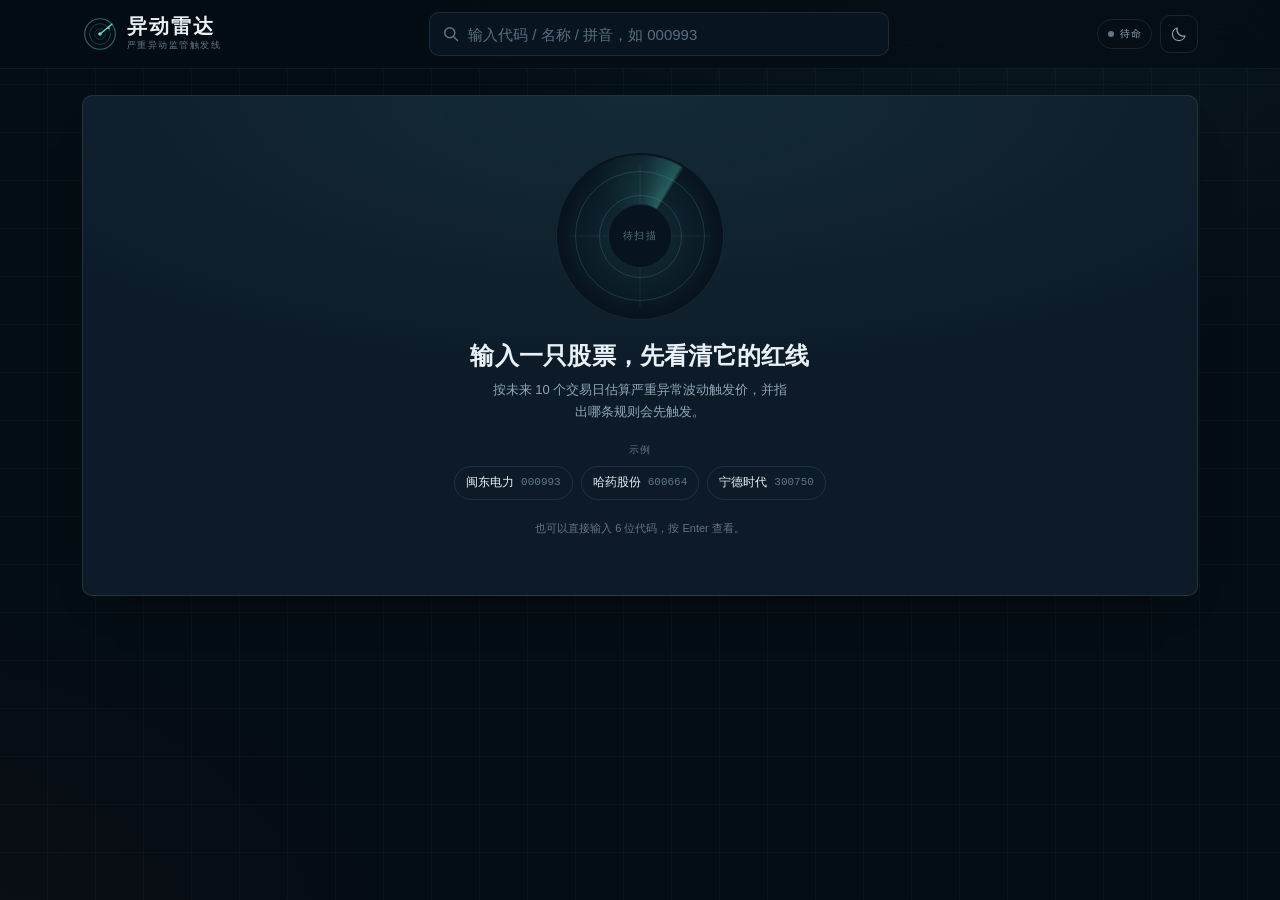
<file: index.html>
<!DOCTYPE html>
<html lang="zh-CN" data-theme="dark">
<head>
<meta charset="utf-8">
<meta name="viewport" content="width=device-width, initial-scale=1, viewport-fit=cover">
<title>异动雷达 · 严重异动监管触发线（在线版）</title>
<meta name="description" content="在线版：浏览器直连公开行情，测算 A 股严重异动监管触发价与触发涨幅（10日100% / 30日200% / 十日同向异动线）。">
<meta name="color-scheme" content="dark light">
<meta name="theme-color" content="#050D14">
<script>
  /* 主题在首帧前落地，避免闪屏；?theme=light|dark 便于预览与分享。 */
  (function () {
    try {
      var q = new URLSearchParams(location.search).get('theme');
      var stored = localStorage.getItem('ydradar.theme');
      var theme = (q === 'light' || q === 'dark') ? q : (stored === 'light' ? 'light' : 'dark');
      document.documentElement.dataset.theme = theme;
      document.documentElement.style.colorScheme = theme;
    } catch (e) { /* 隐私模式下 localStorage 不可用时走默认深色 */ }
  })();
</script>
<link rel="icon" type="image/svg+xml" href="favicon.svg">
<link rel="stylesheet" href="styles.css">
</head>
<body>
<a class="skip-link" href="#main">跳到主要内容</a>

<header class="site-header">
  <div class="header-inner">
    <a class="brand" href="./" data-nav-home aria-label="异动雷达，回到搜索">
      <svg class="brand-mark" viewBox="0 0 40 40" aria-hidden="true" focusable="false">
        <circle cx="20" cy="20" r="17" fill="none" stroke="currentColor" stroke-opacity=".45" stroke-width="1.2"/>
        <circle cx="20" cy="20" r="11.5" fill="none" stroke="currentColor" stroke-opacity=".28" stroke-width="1"/>
        <circle cx="20" cy="20" r="6" fill="none" stroke="currentColor" stroke-opacity=".2" stroke-width="1"/>
        <line x1="20" y1="20" x2="33.5" y2="9" stroke="currentColor" stroke-width="1.4" stroke-linecap="round"/>
        <circle cx="20" cy="20" r="2" fill="currentColor"/>
        <circle cx="29.5" cy="13.2" r="1.5" fill="currentColor" fill-opacity=".8"/>
      </svg>
      <span class="brand-text">
        <span class="brand-name">异动雷达</span>
        <span class="brand-sub">严重异动监管触发线</span>
      </span>
    </a>

    <div class="search-row" id="searchRow">
      <div class="searchbox" id="searchBox">
        <svg class="search-icon" viewBox="0 0 20 20" aria-hidden="true" focusable="false">
          <circle cx="8.6" cy="8.6" r="5.6" fill="none" stroke="currentColor" stroke-width="1.6"/>
          <line x1="13" y1="13" x2="17.2" y2="17.2" stroke="currentColor" stroke-width="1.6" stroke-linecap="round"/>
        </svg>
        <input id="searchInput" type="text" inputmode="search" autocomplete="off" autocapitalize="off"
               spellcheck="false" placeholder="输入代码 / 名称 / 拼音，如 000993"
               role="combobox" aria-expanded="false" aria-controls="searchList" aria-autocomplete="list"
               aria-label="搜索股票">
        <button class="search-clear" id="searchClear" type="button" aria-label="清空搜索" hidden>
          <svg viewBox="0 0 20 20" aria-hidden="true" focusable="false">
            <line x1="5.5" y1="5.5" x2="14.5" y2="14.5" stroke="currentColor" stroke-width="1.6" stroke-linecap="round"/>
            <line x1="14.5" y1="5.5" x2="5.5" y2="14.5" stroke="currentColor" stroke-width="1.6" stroke-linecap="round"/>
          </svg>
        </button>
      </div>
      <div class="search-panel" id="searchPanel" hidden>
        <div class="search-list" id="searchList" role="listbox" aria-label="股票搜索结果"></div>
      </div>
    </div>

    <div class="header-tools">
      <span class="feed" id="feed" data-state="idle">
        <i class="feed-dot" aria-hidden="true"></i>
        <span class="feed-text" id="feedText">连接中</span>
      </span>
      <button class="theme-toggle" id="themeToggle" type="button" aria-label="切换到日间主题" title="切换日间 / 夜间主题">
        <svg class="icon-moon" viewBox="0 0 24 24" aria-hidden="true" focusable="false">
          <path d="M20 14.4A8.4 8.4 0 0 1 9.6 4 8.5 8.5 0 1 0 20 14.4Z" fill="none" stroke="currentColor" stroke-width="1.6" stroke-linejoin="round"/>
        </svg>
        <svg class="icon-sun" viewBox="0 0 24 24" aria-hidden="true" focusable="false">
          <circle cx="12" cy="12" r="4.2" fill="none" stroke="currentColor" stroke-width="1.6"/>
          <path d="M12 2.8v2.2M12 19v2.2M2.8 12H5M19 12h2.2M5.2 5.2l1.6 1.6M17.2 17.2l1.6 1.6M18.8 5.2l-1.6 1.6M6.8 17.2l-1.6 1.6" stroke="currentColor" stroke-width="1.6" stroke-linecap="round"/>
        </svg>
      </button>
    </div>
  </div>
</header>

<main class="layout" id="main" data-view="loading">

  <!-- 空态：尚未选中股票 -->
  <section class="view view-empty" id="emptyView" hidden aria-label="开始使用">
    <div class="idle-radar-wrap" aria-hidden="true">
      <div class="radar radar--idle" data-market="paused">
        <span class="radar-ring radar-ring--1"></span>
        <span class="radar-ring radar-ring--2"></span>
        <span class="radar-ring radar-ring--3"></span>
        <span class="radar-ticks"></span>
        <span class="radar-cross radar-cross--x"></span>
        <span class="radar-cross radar-cross--y"></span>
        <span class="radar-sweep"></span>
        <span class="radar-center">
          <span class="radar-kicker">待扫描</span>
        </span>
      </div>
    </div>
    <h2 class="view-title">输入一只股票，先看清它的红线</h2>
    <p class="view-text">按未来 10 个交易日估算严重异常波动触发价，并指出哪条规则会先触发。</p>
    <div class="empty-block">
      <p class="block-label">示例</p>
      <div class="chip-row" id="exampleChips"></div>
    </div>
    <div class="empty-block" id="emptyWatchBlock" hidden>
      <p class="block-label">自选</p>
      <div class="chip-row" id="emptyWatchChips"></div>
    </div>
    <p class="empty-hint">也可以直接输入 6 位代码，按 Enter 查看。</p>
  </section>

  <!-- 错误态 -->
  <section class="view view-error" id="errorView" hidden aria-label="加载失败">
    <div class="error-mark" aria-hidden="true">
      <svg viewBox="0 0 40 40" focusable="false">
        <circle cx="20" cy="20" r="16" fill="none" stroke="currentColor" stroke-opacity=".4" stroke-width="1.4"/>
        <line x1="20" y1="11" x2="20" y2="22" stroke="currentColor" stroke-width="2.2" stroke-linecap="round"/>
        <circle cx="20" cy="28" r="1.6" fill="currentColor"/>
      </svg>
    </div>
    <h2 class="view-title" id="errorTitle">未找到该股票代码，请检查输入</h2>
    <p class="view-text" id="errorText">确认代码是否正确，也可以直接在上方搜索股票名称。</p>
    <div class="view-actions">
      <button class="btn btn-primary" id="retryBtn" type="button">重试</button>
      <a class="btn btn-quiet" href="./" data-nav-home>返回搜索</a>
    </div>
    <p class="error-code">错误码 <code id="errorCode">—</code></p>
  </section>

  <div class="rail rail-left">

  <!-- 股票摘要卡 -->
  <section class="summary panel" id="summary" aria-label="股票摘要">
    <div class="summary-head">
      <div class="badge-row">
        <span class="badge badge-risk" id="riskBadge" data-level="unknown">—</span>
        <span class="badge badge-board" id="boardBadge">—</span>
      </div>
      <p class="summary-meta">数据时间 <time class="num" id="dataTime">—</time></p>
    </div>
    <div class="summary-body">
      <div class="summary-id">
        <h2 class="stock-name" id="stockName">加载中</h2>
        <p class="stock-code-line">
          <span class="stock-code num" id="stockCode">—</span>
          <span class="stock-dot" aria-hidden="true">·</span>
          <span class="stock-board" id="stockBoard">—</span>
        </p>
        <p class="price-line">
          <span class="price num" id="price">—</span>
          <span class="pct num" id="pct" data-trend="flat">—</span>
        </p>
        <p class="index-line">
          <span class="index-name" id="indexName">—</span>
          <span class="index-price num" id="indexPrice">—</span>
          <span class="index-pct num" id="indexPct" data-trend="flat">—</span>
        </p>
      </div>
      <div class="radar-wrap">
        <div class="radar" id="radar" data-market="idle" aria-hidden="true">
          <span class="radar-ring radar-ring--1"></span>
          <span class="radar-ring radar-ring--2"></span>
          <span class="radar-ring radar-ring--3"></span>
          <span class="radar-ticks"></span>
          <span class="radar-cross radar-cross--x"></span>
          <span class="radar-cross radar-cross--y"></span>
          <span class="radar-sweep"></span>
          <span class="radar-tag radar-tag--10">10日</span>
          <span class="radar-tag radar-tag--30">30日</span>
          <span class="radar-center">
            <span class="radar-kicker">现价</span>
            <strong class="radar-price num" id="radarPrice">—</strong>
            <span class="radar-pct num" id="radarPct" data-trend="flat">—</span>
          </span>
        </div>
        <span class="radar-caption"><i class="radar-caption-dot" aria-hidden="true"></i><span id="radarStatus">待扫描</span></span>
      </div>
    </div>
    <div class="summary-foot">
      <div class="summary-actions">
        <button class="btn btn-quiet" id="refreshBtn" type="button">
          <svg class="icon-refresh" viewBox="0 0 20 20" aria-hidden="true" focusable="false">
            <path d="M16.5 8.2A6.8 6.8 0 1 0 17 12" fill="none" stroke="currentColor" stroke-width="1.6" stroke-linecap="round"/>
            <path d="M17 4.6v3.8h-3.8" fill="none" stroke="currentColor" stroke-width="1.6" stroke-linecap="round" stroke-linejoin="round"/>
          </svg>
          <span>刷新</span>
        </button>
        <button class="btn btn-quiet" id="watchBtn" type="button" aria-pressed="false">
          <svg class="icon-star" viewBox="0 0 20 20" aria-hidden="true" focusable="false">
            <path d="M10 2.8l2.2 4.5 5 .7-3.6 3.5.85 5-4.45-2.35L5.55 16.5l.85-5L2.8 8l5-.7L10 2.8Z" fill="none" stroke="currentColor" stroke-width="1.5" stroke-linejoin="round"/>
          </svg>
          <span id="watchLabel">自选</span>
        </button>
      </div>
      <p class="risk-reasons" id="riskReasons"></p>
    </div>
  </section>

  <!-- 三张详情卡 -->
  <section class="readouts" id="readouts" aria-label="偏离值读数">
    <header class="section-head">
      <h2 class="section-title">偏离值读数</h2>
      <p class="section-sub">累计偏离 = 股票区间涨幅 − 指数区间涨幅</p>
    </header>
    <div class="readout-list" id="readoutList"></div>
  </section>

  </div><!-- /rail-left -->

  <div class="rail rail-right">

  <!-- 提示行 -->
  <section class="notice" id="notice" aria-label="数据说明">
    <p class="notice-main" id="noticeMain">正在获取触发线…</p>
    <div class="notice-sub" id="noticeSub"></div>
  </section>

  <!-- 触发线表格 -->
  <section class="triggers panel" id="triggers" aria-label="严重异动监管触发线">
    <header class="triggers-head">
      <div class="triggers-title-row">
        <h2 class="panel-title">严重异动监管触发线</h2>
        <span class="chip chip-close" id="closeChip" hidden>已收盘 · 展示下一交易日起触发线</span>
      </div>
      <p class="panel-sub">按未来指数收盘不变估算</p>
    </header>
    <div class="table-wrap">
      <table class="trigger-table">
        <colgroup>
          <col class="col-day">
          <col class="col-trigger">
          <col class="col-rules">
        </colgroup>
        <thead>
          <tr>
            <th scope="col">交易日</th>
            <th scope="col" class="align-end">触发涨幅</th>
            <th scope="col">触发规则</th>
          </tr>
        </thead>
        <tbody id="triggerRows"></tbody>
      </table>
    </div>
    <p class="table-foot" id="tableFoot" hidden></p>
  </section>

  <!-- 计算口径 -->
  <details class="calc panel" id="calc">
    <summary class="calc-summary">
      <span class="calc-title">计算口径</span>
      <span class="calc-summary-note">按公开交易规则估算</span>
      <svg class="calc-chevron" viewBox="0 0 20 20" aria-hidden="true" focusable="false">
        <path d="M5.5 7.8 10 12.2l4.5-4.4" fill="none" stroke="currentColor" stroke-width="1.6" stroke-linecap="round" stroke-linejoin="round"/>
      </svg>
    </summary>
    <div class="calc-body">
      <ul class="calc-list">
        <li><b>累计偏离值</b> = 区间最低收盘价起算的股票区间涨跌幅 − 同期指数区间涨跌幅。</li>
        <li><b>窗口长度</b>：10 日窗口取 11 条有效日 K，30 日窗口取 31 条；均自区间最低收盘价起算。</li>
        <li><b>普通异动</b>：连续 3 个交易日累计偏离 ±20%（主板）/ ±30%（创业板、科创板）。</li>
        <li><b>同向红线</b>：10 日内上涨同向普通异动，主板 4 次、创业板 / 科创板 3 次。</li>
        <li><b>清零规则</b>：沪市 10 日触发仅清 10 日线；深市两条线均清；清零自监管期结束后一交易日起算。</li>
        <li>本页只展示上涨方向的阈值 <b>+100%</b> / <b>+200%</b>；触发线按未来指数收盘不变估算，指数变动会改变触发价。</li>
      </ul>
    </div>
  </details>

  <!-- 风险提示 -->
  <footer class="risk" id="risk">
    <p class="risk-warning" id="calendarWarning" hidden></p>
    <p class="risk-disclaimer" id="disclaimer">本工具按公开交易规则辅助估算，不构成投资建议；是否构成异常波动 / 严重异常波动以交易所认定及公司公告为准。</p>
    <p class="risk-source">
      <span id="dataSource">数据来源 东方财富 / 同花顺 公开行情</span>
      <span class="sep" aria-hidden="true">·</span>
      <span>更新 <span class="num" id="footerUpdate">—</span></span>
    </p>
  </footer>

  </div><!-- /rail-right -->
</main>

<div class="toast" id="toast" role="status" aria-live="polite"></div>
<p class="sr-only" id="liveRegion" aria-live="polite" aria-atomic="true"></p>

<noscript>
  <div class="noscript">异动雷达需要 JavaScript 才能获取并展示触发线数据。</div>
</noscript>

<script src="calendar.js" defer></script>
<script src="engine.js" defer></script>
<script src="data.js" defer></script>
<script src="static-api.js" defer></script>
<script src="app.js" defer></script>
</body>
</html>
</file>
<file: styles.css>
/* =========================================================
   异动雷达 · styles.css
   深夜盘口仪表：深墨蓝绿面板 + 雷达扫描环 + A 股语义色
   双主题：默认 dark（夜盘），light（白昼记录纸）
   ========================================================= */

/* ---------- 1. Tokens ---------- */

:root {
  --font-ui: -apple-system, BlinkMacSystemFont, "PingFang SC", "Hiragino Sans GB",
             "Microsoft YaHei", "Noto Sans CJK SC", "Source Han Sans SC", sans-serif;
  --font-num: "DIN Alternate", "Bahnschrift", ui-monospace, "SF Mono", Menlo,
              Consolas, "Liberation Mono", monospace;
  --font-serif: "Songti SC", "STSong", "Noto Serif CJK SC", "Source Han Serif SC", serif;

  --page-max: 1180px;
  --layout-pad: 16px;
  --rail-gap: 16px;
  --panel-pad: 16px;
  --radius-panel: 10px;
  --radius-btn: 8px;
  --radar-size: 132px;
  --dur: .18s;
  --ease: cubic-bezier(.2, .7, .3, 1);
}

html[data-theme="dark"] {
  color-scheme: dark;
  --bg-0: #050D14;
  --bg-1: #081420;
  --bg-2: #0D1B29;
  --bg-3: #102434;
  --panel-solid: #0D1B29;
  --input-bg: #081420;

  --line: rgba(148, 210, 226, .12);
  --line-strong: rgba(148, 210, 226, .22);
  --line-soft: rgba(148, 210, 226, .07);

  --text-hi: #E9F1F7;
  --text-mid: #8FA6B6;
  --text-low: #5F7686;

  --red: #FF4D4F;
  --red-soft: rgba(255, 77, 79, .12);
  --red-line: rgba(255, 77, 79, .42);
  --green: #2BD9A0;
  --green-soft: rgba(43, 217, 160, .10);
  --green-line: rgba(43, 217, 160, .40);
  --amber: #F5B42E;
  --amber-soft: rgba(245, 180, 46, .10);
  --amber-line: rgba(245, 180, 46, .42);
  --safe: #3DDC97;
  --safe-soft: rgba(61, 220, 151, .10);

  --radar: #5EEAD4;
  --radar-fill: rgba(94, 234, 212, .08);
  --radar-line: rgba(148, 210, 226, .18);
  --radar-tick: rgba(148, 210, 226, .38);
  --radar-sweep-a: rgba(94, 234, 212, .34);
  --radar-sweep-fade: rgba(94, 234, 212, .10);
  --radar-focus-border: rgba(94, 234, 212, .55);
  --radar-bg: #07121D;

  --focus: #7DD3FC;
  --shadow: 0 20px 44px -32px rgba(0, 0, 0, .95);
  --shadow-pop: 0 22px 48px -20px rgba(0, 0, 0, .92);
  --header-bg: rgba(5, 13, 20, .82);
  --toast-bg: #0D1B29;
  --toast-fg: #E9F1F7;

  --skeleton: rgba(148, 210, 226, .10);
  --skeleton-hi: rgba(148, 210, 226, .20);
  --track: rgba(148, 210, 226, .10);
  --row-hover: rgba(148, 210, 226, .06);
  --today-bg: rgba(94, 234, 212, .045);

  --glow-a: rgba(94, 234, 212, .055);
  --glow-b: rgba(255, 77, 79, .035);
  --grid-line: rgba(148, 210, 226, .032);
  --scroll-thumb: rgba(148, 210, 226, .22);
}

html[data-theme="light"] {
  color-scheme: light;
  --bg-0: #EDF2F3;
  --bg-1: #F6F9F9;
  --bg-2: #FFFFFF;
  --bg-3: #EEF4F4;
  --panel-solid: #FFFFFF;
  --input-bg: #FFFFFF;

  --line: rgba(13, 43, 56, .14);
  --line-strong: rgba(13, 43, 56, .26);
  --line-soft: rgba(13, 43, 56, .075);

  --text-hi: #0B1C26;
  --text-mid: #45616F;
  --text-low: #637A85;

  --red: #D92D34;
  --red-soft: rgba(217, 45, 52, .08);
  --red-line: rgba(217, 45, 52, .35);
  --green: #0A8F63;
  --green-soft: rgba(10, 143, 99, .08);
  --green-line: rgba(10, 143, 99, .32);
  --amber: #A96B00;
  --amber-soft: rgba(169, 107, 0, .09);
  --amber-line: rgba(169, 107, 0, .32);
  --safe: #0A8F63;
  --safe-soft: rgba(10, 143, 99, .08);

  --radar: #0F9C8D;
  --radar-fill: rgba(15, 156, 141, .07);
  --radar-line: rgba(13, 43, 56, .16);
  --radar-tick: rgba(13, 43, 56, .32);
  --radar-sweep-a: rgba(15, 156, 141, .26);
  --radar-sweep-fade: rgba(15, 156, 141, .10);
  --radar-focus-border: rgba(15, 156, 141, .55);
  --radar-bg: #F1F7F6;

  --focus: #0B6E8C;
  --shadow: 0 16px 32px -24px rgba(11, 28, 38, .45);
  --shadow-pop: 0 20px 40px -18px rgba(11, 28, 38, .35);
  --header-bg: rgba(237, 242, 243, .86);
  --toast-bg: #0B1C26;
  --toast-fg: #F1F6F8;

  --skeleton: rgba(13, 43, 56, .08);
  --skeleton-hi: rgba(13, 43, 56, .16);
  --track: rgba(13, 43, 56, .09);
  --row-hover: rgba(13, 43, 56, .045);
  --today-bg: rgba(15, 156, 141, .06);

  --glow-a: rgba(15, 156, 141, .06);
  --glow-b: rgba(217, 45, 52, .035);
  --grid-line: rgba(13, 43, 56, .04);
  --scroll-thumb: rgba(13, 43, 56, .25);
}

/* ---------- 2. Reset / base ---------- */

*, *::before, *::after { box-sizing: border-box; }
[hidden] { display: none !important; }

html {
  -webkit-text-size-adjust: 100%;
  scroll-behavior: smooth;
}

body {
  margin: 0;
  min-height: 100vh;
  font-family: var(--font-ui);
  font-size: .875rem;
  line-height: 1.55;
  color: var(--text-hi);
  background: var(--bg-0);
  -webkit-font-smoothing: antialiased;
  -moz-osx-font-smoothing: grayscale;
}

body::before {
  content: "";
  position: fixed;
  inset: 0;
  z-index: 0;
  pointer-events: none;
  background:
    radial-gradient(1100px 760px at 82% -8%, var(--glow-a), transparent 62%),
    radial-gradient(900px 620px at -10% 108%, var(--glow-b), transparent 60%),
    repeating-linear-gradient(0deg, transparent 0 47px, var(--grid-line) 47px 48px),
    repeating-linear-gradient(90deg, transparent 0 47px, var(--grid-line) 47px 48px);
}

h1, h2, h3, p, ul, dl, dd, dt { margin: 0; }
ul { padding: 0; list-style: none; }
a { color: inherit; }
button { font-family: inherit; }
svg { display: block; }

.num {
  font-family: var(--font-num);
  font-variant-numeric: tabular-nums;
  font-feature-settings: "tnum" 1;
}

[data-trend="up"] { color: var(--red); }
[data-trend="down"] { color: var(--green); }
[data-trend="flat"] { color: var(--text-mid); }

:focus-visible {
  outline: 2px solid var(--focus);
  outline-offset: 2px;
}

.skip-link {
  position: fixed;
  top: -100px;
  left: 12px;
  z-index: 200;
  padding: 10px 14px;
  border-radius: 8px;
  background: var(--red);
  color: #fff;
  font-size: .8125rem;
  text-decoration: none;
  transition: top var(--dur) var(--ease);
}
.skip-link:focus { top: 12px; }

/* ---------- 3. Header / search ---------- */

.site-header {
  position: sticky;
  top: 0;
  z-index: 60;
  background: var(--header-bg);
  -webkit-backdrop-filter: blur(16px) saturate(1.15);
  backdrop-filter: blur(16px) saturate(1.15);
  border-bottom: 1px solid var(--line-soft);
}

.header-inner {
  max-width: var(--page-max);
  margin: 0 auto;
  padding: 10px var(--layout-pad) 12px;
  display: grid;
  grid-template-columns: minmax(0, 1fr) auto;
  grid-template-rows: auto auto;
  align-items: center;
  column-gap: 12px;
  row-gap: 10px;
}

.brand {
  display: inline-flex;
  align-items: center;
  gap: 9px;
  min-width: 0;
  text-decoration: none;
  color: var(--text-hi);
  justify-self: start;
}

.brand-mark {
  width: 32px;
  height: 32px;
  flex: none;
  color: var(--radar);
  opacity: .95;
}

.brand-text { display: block; min-width: 0; }

.brand-name {
  display: block;
  font-family: var(--font-serif);
  font-size: 1.1875rem;
  font-weight: 600;
  line-height: 1.1;
  letter-spacing: .1em;
  white-space: nowrap;
}

.brand-sub {
  display: block;
  margin-top: 2px;
  font-size: .5625rem;
  letter-spacing: .16em;
  color: var(--text-low);
  white-space: nowrap;
}

.header-tools {
  display: inline-flex;
  align-items: center;
  gap: 8px;
  justify-self: end;
}

.feed {
  display: inline-flex;
  align-items: center;
  gap: 6px;
  height: 30px;
  padding: 0 10px;
  border: 1px solid var(--line);
  border-radius: 999px;
  font-size: .625rem;
  letter-spacing: .04em;
  color: var(--text-mid);
  white-space: nowrap;
}

.feed-dot {
  width: 6px;
  height: 6px;
  border-radius: 50%;
  background: var(--text-low);
  flex: none;
}

.feed[data-state="online"] { color: var(--text-mid); }
.feed[data-state="online"] .feed-dot {
  background: var(--safe);
  box-shadow: 0 0 0 3px var(--safe-soft), 0 0 8px var(--safe-soft);
}
.feed[data-state="loading"] .feed-dot {
  background: var(--amber);
  animation: dot-pulse 1s ease-in-out infinite;
}
.feed[data-state="offline"] { color: var(--text-low); }
.feed[data-state="offline"] .feed-dot { background: var(--red); }

.theme-toggle {
  display: inline-flex;
  align-items: center;
  justify-content: center;
  width: 36px;
  height: 36px;
  padding: 0;
  border: 1px solid var(--line);
  border-radius: 10px;
  background: transparent;
  color: var(--text-mid);
  cursor: pointer;
  transition: color var(--dur) var(--ease), border-color var(--dur) var(--ease), background var(--dur) var(--ease);
}
.theme-toggle:hover {
  color: var(--text-hi);
  border-color: var(--line-strong);
  background: var(--row-hover);
}
.theme-toggle svg { width: 18px; height: 18px; }
html[data-theme="dark"] .icon-sun { display: none; }
html[data-theme="light"] .icon-moon { display: none; }

/* --- search --- */

.search-row {
  position: relative;
  grid-column: 1 / -1;
  grid-row: 2;
  min-width: 0;
}

.searchbox {
  display: flex;
  align-items: center;
  gap: 8px;
  height: 46px;
  padding: 0 8px 0 12px;
  background: var(--input-bg);
  border: 1px solid var(--line);
  border-radius: 10px;
  transition: border-color var(--dur) var(--ease), box-shadow var(--dur) var(--ease);
}

.searchbox:focus-within {
  border-color: var(--radar-focus-border);
  box-shadow: 0 0 0 3px var(--radar-fill);
}

.search-icon {
  width: 18px;
  height: 18px;
  flex: none;
  color: var(--text-low);
}

#searchInput {
  flex: 1;
  min-width: 0;
  height: 100%;
  padding: 0;
  border: 0;
  background: transparent;
  color: var(--text-hi);
  font: inherit;
  font-size: .9375rem;
  outline: none;
}
#searchInput::placeholder { color: var(--text-low); opacity: .92; }
#searchInput::-webkit-search-cancel-button { display: none; }

.search-clear {
  display: inline-flex;
  align-items: center;
  justify-content: center;
  width: 28px;
  height: 28px;
  flex: none;
  padding: 0;
  border: 0;
  border-radius: 6px;
  background: transparent;
  color: var(--text-low);
  cursor: pointer;
}
.search-clear:hover { color: var(--text-hi); background: var(--row-hover); }
.search-clear svg { width: 16px; height: 16px; }

.search-panel {
  position: absolute;
  z-index: 80;
  top: calc(100% + 8px);
  left: 0;
  right: 0;
  border: 1px solid var(--line-strong);
  border-radius: 12px;
  background: var(--panel-solid);
  box-shadow: var(--shadow-pop);
  overflow: hidden;
}

.search-list {
  max-height: min(58vh, 380px);
  overflow-y: auto;
  overscroll-behavior: contain;
  padding: 6px;
  scrollbar-width: thin;
  scrollbar-color: var(--scroll-thumb) transparent;
}
.search-list::-webkit-scrollbar { width: 8px; }
.search-list::-webkit-scrollbar-thumb {
  background: var(--scroll-thumb);
  border-radius: 4px;
}

.panel-group-label {
  padding: 8px 10px 4px;
  font-size: .625rem;
  letter-spacing: .08em;
  color: var(--text-low);
}

.search-option {
  display: grid;
  grid-template-columns: 58px minmax(0, 1fr) auto;
  align-items: center;
  gap: 10px;
  width: 100%;
  min-height: 44px;
  padding: 8px 10px;
  border: 0;
  border-radius: 8px;
  background: transparent;
  color: var(--text-hi);
  text-align: left;
  font: inherit;
  cursor: pointer;
}
.search-option:hover,
.search-option.is-active { background: var(--row-hover); }
.search-option.is-active {
  box-shadow: inset 2px 0 0 var(--red);
}

.so-code {
  font-family: var(--font-num);
  font-variant-numeric: tabular-nums;
  font-size: .8125rem;
  letter-spacing: .04em;
  color: var(--text-mid);
}
.so-name {
  font-size: .875rem;
  font-weight: 600;
  overflow: hidden;
  text-overflow: ellipsis;
  white-space: nowrap;
}
.so-board {
  font-size: .5625rem;
  letter-spacing: .02em;
  color: var(--text-low);
  padding: 2px 6px;
  border: 1px solid var(--line);
  border-radius: 4px;
  white-space: nowrap;
}

.panel-hint {
  padding: 10px 12px;
  font-size: .75rem;
  color: var(--text-low);
  line-height: 1.6;
}

.chip-row {
  display: flex;
  flex-wrap: wrap;
  gap: 8px;
  padding: 2px 10px 10px;
}
.search-list > .chip-row { padding: 0 10px 10px; }

.chip {
  display: inline-flex;
  align-items: center;
  gap: 7px;
  min-height: 34px;
  padding: 0 11px;
  border: 1px solid var(--line);
  border-radius: 999px;
  background: transparent;
  color: var(--text-mid);
  font: inherit;
  font-size: .75rem;
  cursor: pointer;
  transition: color var(--dur) var(--ease), border-color var(--dur) var(--ease), background var(--dur) var(--ease);
}
.chip:hover {
  color: var(--text-hi);
  border-color: var(--line-strong);
  background: var(--row-hover);
}
.chip-name { color: var(--text-hi); font-weight: 500; }
.chip-code {
  font-family: var(--font-num);
  font-variant-numeric: tabular-nums;
  font-size: .6875rem;
  color: var(--text-low);
}

/* ---------- 4. Layout ---------- */

.layout {
  position: relative;
  z-index: 1;
  max-width: var(--page-max);
  margin: 0 auto;
  padding: var(--layout-pad);
  display: grid;
  grid-template-columns: minmax(0, 1fr);
  gap: var(--rail-gap);
  align-items: start;
}

.rail {
  display: grid;
  gap: var(--rail-gap);
  min-width: 0;
}

/* 移动端：让两栏包装层透明，按阅读顺序重排 */
.rail-left,
.rail-right { display: contents; }

.summary { order: 1; }
.notice { order: 2; }
.triggers { order: 3; }
.readouts { order: 4; }
.calc { order: 5; }
.risk { order: 6; }

.panel {
  position: relative;
  background: var(--panel-solid);
  border: 1px solid var(--line);
  border-radius: var(--radius-panel);
  box-shadow: var(--shadow);
}

/* ---------- 5. Summary ---------- */

.summary {
  padding: 14px 16px 12px;
  overflow: hidden;
  background:
    radial-gradient(120% 130% at 88% 4%, var(--radar-fill), transparent 44%),
    var(--panel-solid);
}

.summary::before,
.summary::after {
  content: "";
  position: absolute;
  width: 12px;
  height: 12px;
  border: 1px solid var(--line-strong);
  pointer-events: none;
}
.summary::before {
  top: 8px;
  left: 8px;
  border-width: 1px 0 0 1px;
  border-top-left-radius: 3px;
}
.summary::after {
  right: 8px;
  bottom: 8px;
  border-width: 0 1px 1px 0;
  border-bottom-right-radius: 3px;
}

.summary-head {
  display: flex;
  align-items: center;
  justify-content: space-between;
  gap: 8px;
  margin-bottom: 10px;
}

.badge-row { display: flex; align-items: center; gap: 6px; flex-wrap: wrap; }

.badge {
  display: inline-flex;
  align-items: center;
  height: 22px;
  padding: 0 8px;
  border-radius: 4px;
  font-size: .6875rem;
  font-weight: 600;
  letter-spacing: .02em;
  border: 1px solid transparent;
  white-space: nowrap;
}
.badge-risk[data-level="high"] {
  color: var(--red);
  background: var(--red-soft);
  border-color: var(--red-line);
}
.badge-risk[data-level="watch"] {
  color: var(--amber);
  background: var(--amber-soft);
  border-color: var(--amber-line);
}
.badge-risk[data-level="safe"] {
  color: var(--safe);
  background: var(--safe-soft);
  border-color: var(--green-line);
}
.badge-risk[data-level="unknown"] {
  color: var(--text-low);
  background: transparent;
  border-color: var(--line);
  font-weight: 500;
}
.badge-board {
  color: var(--text-mid);
  border-color: var(--line);
  font-weight: 500;
}

.summary-meta {
  font-size: .625rem;
  color: var(--text-low);
  white-space: nowrap;
}
.summary-meta .num { color: var(--text-mid); font-size: .6875rem; }

.summary-body {
  display: grid;
  grid-template-columns: minmax(0, 1fr) var(--radar-size);
  gap: 10px;
  align-items: center;
}

.summary-id { min-width: 0; }

.stock-name {
  font-size: clamp(1.5rem, 6.2vw, 2rem);
  font-weight: 700;
  line-height: 1.15;
  letter-spacing: .01em;
  overflow: hidden;
  text-overflow: ellipsis;
  white-space: nowrap;
}

.stock-code-line {
  display: flex;
  align-items: baseline;
  gap: 6px;
  margin: 3px 0 10px;
  font-size: .75rem;
  color: var(--text-low);
  white-space: nowrap;
}
.stock-code { color: var(--text-mid); letter-spacing: .06em; }
.stock-dot { color: var(--line-strong); }

.price-line {
  display: flex;
  align-items: baseline;
  flex-wrap: wrap;
  gap: 4px 8px;
  margin-bottom: 4px;
}
.price {
  font-size: clamp(1.75rem, 7.4vw, 2.125rem);
  font-weight: 700;
  line-height: 1;
  letter-spacing: -.012em;
}
.pct {
  font-size: .9375rem;
  font-weight: 700;
  letter-spacing: -.005em;
}

.index-line {
  display: flex;
  align-items: baseline;
  flex-wrap: wrap;
  gap: 2px 7px;
  font-size: .6875rem;
  color: var(--text-low);
  white-space: nowrap;
}
.index-name { color: var(--text-low); }
.index-price { color: var(--text-mid); }
.index-pct { font-size: .6875rem; font-weight: 600; }

/* --- radar：全站唯一签名动效 --- */

.radar-wrap {
  display: flex;
  flex-direction: column;
  align-items: center;
  gap: 5px;
  justify-self: end;
}

.radar {
  position: relative;
  width: var(--radar-size);
  height: var(--radar-size);
  border-radius: 50%;
  background:
    radial-gradient(circle at 50% 50%, var(--radar-fill), transparent 70%),
    var(--radar-bg);
  border: 1px solid var(--line);
  isolation: isolate;
  flex: none;
}

.radar::before {
  content: "";
  position: absolute;
  inset: -7px;
  border-radius: 50%;
  background: radial-gradient(circle, var(--radar-fill), transparent 66%);
  z-index: -1;
  pointer-events: none;
}

.radar-ring {
  position: absolute;
  border-radius: 50%;
  border: 1px solid var(--radar-line);
  pointer-events: none;
}
.radar-ring--1 { inset: 11%; }
.radar-ring--2 { inset: 25%; }
.radar-ring--3 { inset: 39%; }

.radar-ticks {
  position: absolute;
  inset: 0;
  border-radius: 50%;
  background: repeating-conic-gradient(from -.4deg,
    var(--radar-tick) 0deg .7deg,
    transparent .7deg 6deg);
  -webkit-mask: radial-gradient(circle, transparent 0 87.5%, #000 88.5% 98%, transparent 98.5%);
  mask: radial-gradient(circle, transparent 0 87.5%, #000 88.5% 98%, transparent 98.5%);
  opacity: .85;
  pointer-events: none;
}

.radar-cross {
  position: absolute;
  background: var(--radar-line);
  opacity: .55;
  pointer-events: none;
}
.radar-cross--x {
  left: 50%;
  top: 7%;
  bottom: 7%;
  width: 1px;
  transform: translateX(-.5px);
}
.radar-cross--y {
  top: 50%;
  left: 7%;
  right: 7%;
  height: 1px;
  transform: translateY(-.5px);
}

.radar-sweep {
  position: absolute;
  inset: 2px;
  border-radius: 50%;
  z-index: 2;
  background: conic-gradient(from 0deg,
    transparent 0deg,
    transparent 286deg,
    var(--radar-sweep-fade) 330deg,
    var(--radar-sweep-a) 356deg,
    transparent 359deg,
    transparent 360deg);
  animation: radar-spin 9s linear infinite;
  transform-origin: 50% 50%;
  pointer-events: none;
  will-change: transform;
}

.radar[data-market="paused"] .radar-sweep,
.radar[data-market="idle"] .radar-sweep {
  animation: none;
  transform: rotate(34deg);
}

.radar-tag {
  position: absolute;
  left: 50%;
  top: 50%;
  z-index: 4;
  display: inline-flex;
  align-items: center;
  gap: 3px;
  padding: 1px 3px;
  border-radius: 2px;
  background: var(--panel-solid);
  font-size: max(8px, calc(var(--radar-size) * .066));
  line-height: 1.3;
  color: var(--text-low);
  white-space: nowrap;
  transform:
    translate(-50%, -50%)
    rotate(var(--a, 0deg))
    translateY(calc(var(--radar-size) * -.355))
    rotate(calc(var(--a, 0deg) * -1));
  pointer-events: none;
}
.radar-tag::before {
  content: "";
  width: 3px;
  height: 3px;
  border-radius: 50%;
  flex: none;
}
.radar-tag--10 { --a: -52deg; color: var(--red); }
.radar-tag--10::before { background: var(--red); }
.radar-tag--30 { --a: 126deg; color: var(--amber); }
.radar-tag--30::before { background: var(--amber); }

.radar-center {
  position: absolute;
  inset: 25%;
  z-index: 3;
  display: flex;
  flex-direction: column;
  align-items: center;
  justify-content: center;
  gap: 1px;
  padding: 2px;
  border: 1px solid var(--line);
  border-radius: 50%;
  background: var(--radar-bg);
  text-align: center;
  pointer-events: none;
}

.radar-kicker {
  font-size: max(7px, calc(var(--radar-size) * .061));
  letter-spacing: .1em;
  color: var(--text-low);
  line-height: 1.2;
}
.radar-price {
  font-family: var(--font-num);
  font-variant-numeric: tabular-nums;
  font-size: calc(var(--radar-size) * .125);
  font-weight: 700;
  line-height: 1.1;
  letter-spacing: -.01em;
}
.radar-pct {
  font-family: var(--font-num);
  font-variant-numeric: tabular-nums;
  font-size: max(7.5px, calc(var(--radar-size) * .072));
  font-weight: 600;
  line-height: 1.1;
}

.radar-caption {
  display: inline-flex;
  align-items: center;
  gap: 5px;
  font-size: .5625rem;
  letter-spacing: .06em;
  color: var(--text-low);
  white-space: nowrap;
}
.radar-caption-dot {
  width: 5px;
  height: 5px;
  border-radius: 50%;
  background: var(--text-low);
  flex: none;
}
.radar-caption[data-state="live"] .radar-caption-dot {
  background: var(--safe);
  box-shadow: 0 0 6px var(--safe-soft);
}
.radar-caption[data-state="live"] { color: var(--text-mid); }

/* --- summary footer --- */

.summary-foot {
  display: flex;
  flex-wrap: wrap;
  align-items: center;
  justify-content: space-between;
  gap: 8px 12px;
  margin-top: 12px;
  padding-top: 10px;
  border-top: 1px solid var(--line-soft);
}

.summary-actions { display: flex; flex-wrap: wrap; gap: 8px; }

.risk-reasons {
  flex: 1 1 100%;
  font-size: .625rem;
  line-height: 1.6;
  color: var(--text-low);
  min-width: 0;
}

/* ---------- 6. Notice ---------- */

.notice { padding: 0 2px; }

.notice-main {
  margin-bottom: 4px;
  font-size: .75rem;
  line-height: 1.55;
  color: var(--text-mid);
}

.notice-sub {
  display: flex;
  flex-wrap: wrap;
  align-items: center;
  gap: 4px 10px;
  font-size: .625rem;
  color: var(--text-low);
}
.notice-sub .num { color: var(--text-mid); }

.chip-state {
  display: inline-flex;
  align-items: center;
  gap: 5px;
  padding: 1px 7px;
  border: 1px solid var(--amber-line);
  border-radius: 4px;
  background: var(--amber-soft);
  color: var(--amber);
  font-size: .625rem;
  font-weight: 600;
  line-height: 1.5;
  white-space: nowrap;
}
.chip-state[data-kind="danger"] {
  border-color: var(--red-line);
  background: var(--red-soft);
  color: var(--red);
}
.chip-state[data-kind="muted"] {
  border-color: var(--line);
  background: transparent;
  color: var(--text-mid);
  font-weight: 500;
}

/* ---------- 7. Triggers table ---------- */

.triggers { overflow: hidden; }

.triggers-head {
  display: flex;
  flex-wrap: wrap;
  align-items: flex-start;
  justify-content: space-between;
  gap: 4px 12px;
  padding: 14px 16px 11px;
  border-bottom: 1px solid var(--line);
}

.triggers-title-row {
  display: flex;
  flex-wrap: wrap;
  align-items: center;
  gap: 6px 8px;
  min-width: 0;
}

.panel-title {
  font-size: 1rem;
  font-weight: 700;
  letter-spacing: .01em;
  line-height: 1.35;
}

.panel-sub {
  font-size: .6875rem;
  color: var(--text-low);
  white-space: nowrap;
  line-height: 1.7;
}

.chip-close {
  display: inline-flex;
  align-items: center;
  padding: 1px 7px;
  border: 1px solid var(--amber-line);
  border-radius: 4px;
  background: var(--amber-soft);
  color: var(--amber);
  font-size: .5625rem;
  font-weight: 600;
  white-space: nowrap;
  line-height: 1.5;
}

.table-wrap { width: 100%; }

.trigger-table {
  width: 100%;
  border-collapse: collapse;
  table-layout: fixed;
}

.col-day { width: 25%; }
.col-trigger { width: 29%; }
.col-rules { width: 46%; }

.trigger-table th {
  padding: 9px 6px;
  border-bottom: 1px solid var(--line);
  font-size: .625rem;
  font-weight: 500;
  letter-spacing: .06em;
  color: var(--text-low);
  text-align: left;
  vertical-align: bottom;
}
.trigger-table th:first-child { padding-left: 15px; }
.trigger-table th:last-child { padding-right: 14px; }
.trigger-table th.align-end { text-align: right; padding-right: 8px; }

.trigger-table td {
  padding: 11px 6px 12px;
  border-bottom: 1px solid var(--line-soft);
  vertical-align: top;
}
.trigger-table td:first-child { padding-left: 15px; }
.trigger-table td:last-child { padding-right: 14px; }
.trigger-table tbody tr:last-child td { border-bottom: 0; }

.trigger-row.is-today td { background: var(--today-bg); }
.trigger-row.is-over td { background: var(--amber-soft); }

.cell-day { position: relative; }

.trigger-row.is-today .cell-day::before,
.trigger-row.is-over .cell-day::before {
  content: "";
  position: absolute;
  left: 0;
  top: 9px;
  bottom: 9px;
  width: 2px;
  border-radius: 0 2px 2px 0;
  background: var(--radar);
}
.trigger-row.is-over .cell-day::before { background: var(--amber); }

.day-key {
  font-family: var(--font-num);
  font-variant-numeric: tabular-nums;
  font-size: .875rem;
  font-weight: 700;
  line-height: 1.2;
  letter-spacing: .01em;
}

.today-chip {
  display: inline-block;
  margin-left: 4px;
  padding: 0 4px;
  border-radius: 3px;
  background: var(--red);
  color: #fff;
  font-size: .5625rem;
  font-weight: 600;
  line-height: 1.45;
  vertical-align: 1px;
}

.day-date {
  display: block;
  margin-top: 3px;
  font-size: .625rem;
  letter-spacing: .01em;
  color: var(--text-low);
  white-space: nowrap;
}

.cell-trigger { text-align: right; }

.trigger-pct {
  display: block;
  font-family: var(--font-num);
  font-variant-numeric: tabular-nums;
  font-size: clamp(1.25rem, 5.4vw, 1.5rem);
  font-weight: 700;
  line-height: 1.1;
  letter-spacing: -.012em;
  color: var(--red);
  white-space: nowrap;
}
.trigger-pct .unit {
  font-size: .62em;
  font-weight: 600;
  letter-spacing: 0;
  margin-left: 1px;
}
.trigger-pct--over {
  color: var(--amber);
  font-size: clamp(1.0625rem, 4.6vw, 1.25rem);
  letter-spacing: .02em;
}

.trigger-price {
  display: inline-block;
  margin-top: 4px;
  padding: 1px 0;
  border: 0;
  border-bottom: 1px dotted transparent;
  background: none;
  color: var(--text-mid);
  font-family: var(--font-num);
  font-variant-numeric: tabular-nums;
  font-size: .625rem;
  line-height: 1.5;
  white-space: nowrap;
  cursor: copy;
}
.trigger-price:hover {
  color: var(--text-hi);
  border-bottom-color: var(--line-strong);
}

.rule-list {
  display: grid;
  gap: 4px;
  min-width: 0;
}

.rule {
  position: relative;
  display: flex;
  flex-wrap: wrap;
  align-items: baseline;
  column-gap: 6px;
  row-gap: 1px;
  min-width: 0;
  padding-left: 9px;
  font-size: .6875rem;
  line-height: 1.4;
  color: var(--text-low);
}
.rule-label { white-space: nowrap; }
.rule-price {
  font-size: .625rem;
  white-space: nowrap;
  color: inherit;
}
.rule-price b {
  font-family: var(--font-num);
  font-variant-numeric: tabular-nums;
  font-weight: 600;
  font-size: .6875rem;
  color: var(--text-mid);
}

.rule.is-binding {
  color: var(--text-hi);
  font-weight: 600;
}
.rule.is-binding::before {
  content: "";
  position: absolute;
  left: 0;
  top: 3px;
  bottom: 3px;
  width: 2px;
  border-radius: 1px;
  background: var(--red);
}
.rule.is-binding .rule-price { color: var(--text-hi); font-weight: 600; }
.rule.is-binding .rule-price b { color: var(--text-hi); }

.table-foot {
  padding: 9px 16px 12px;
  border-top: 1px solid var(--line-soft);
  font-size: .625rem;
  line-height: 1.6;
  color: var(--text-low);
}

/* ---------- 8. Readouts ---------- */

.readouts {
  display: flex;
  flex-direction: column;
  gap: 10px;
  min-width: 0;
}

.section-head {
  display: flex;
  flex-wrap: wrap;
  align-items: baseline;
  justify-content: space-between;
  gap: 2px 12px;
  padding: 0 2px;
}

.section-title {
  font-size: .8125rem;
  font-weight: 600;
  letter-spacing: .02em;
  color: var(--text-mid);
}

.section-sub {
  font-size: .625rem;
  color: var(--text-low);
}

.readout-list { display: grid; gap: 10px; }

.readout {
  position: relative;
  padding: 13px 15px 12px;
  overflow: hidden;
  background: var(--panel-solid);
  border: 1px solid var(--line);
  border-radius: var(--radius-panel);
  box-shadow: var(--shadow);
}
.readout::before {
  content: "";
  position: absolute;
  left: 0;
  top: 12px;
  bottom: 12px;
  width: 2px;
  border-radius: 0 2px 2px 0;
  background: var(--line-strong);
}
.readout[data-level="high"]::before { background: var(--red); }
.readout[data-level="watch"]::before { background: var(--amber); }
.readout[data-level="safe"]::before { background: var(--safe); }

.readout-head {
  display: flex;
  align-items: center;
  justify-content: space-between;
  gap: 8px;
  margin-bottom: 7px;
}

.readout-title {
  font-size: .8125rem;
  font-weight: 600;
  letter-spacing: .01em;
  color: var(--text-mid);
  min-width: 0;
}

.readout-value-row {
  display: flex;
  align-items: baseline;
  flex-wrap: wrap;
  gap: 3px 10px;
}

.readout-value {
  font-family: var(--font-num);
  font-variant-numeric: tabular-nums;
  font-size: clamp(1.75rem, 7vw, 2.25rem);
  font-weight: 700;
  line-height: 1;
  letter-spacing: -.012em;
}
.readout-value .unit {
  font-size: .46em;
  font-weight: 600;
  margin-left: 1px;
  color: var(--text-mid);
}

.readout-remaining {
  font-size: .6875rem;
  color: var(--text-mid);
  line-height: 1.5;
}
.readout-remaining b {
  font-family: var(--font-num);
  font-variant-numeric: tabular-nums;
  font-weight: 600;
  color: var(--text-hi);
}

.progress {
  position: relative;
  height: 8px;
  margin: 9px 0;
  border: 1px solid var(--line-soft);
  border-radius: 2px;
  background: var(--track);
  overflow: hidden;
}
.progress::after {
  content: "";
  position: absolute;
  inset: 0;
  background: repeating-linear-gradient(90deg,
    transparent 0 6px,
    rgba(0, 0, 0, .20) 6px 7px);
  pointer-events: none;
}
.progress-fill {
  display: block;
  height: 100%;
  width: var(--p, 0%);
  border-radius: 1px;
  background: var(--amber);
  transition: width .45s var(--ease);
}
.readout[data-level="high"] .progress-fill {
  background: linear-gradient(90deg, var(--amber), var(--red));
}
.readout[data-level="watch"] .progress-fill {
  background: linear-gradient(90deg, var(--safe), var(--amber));
}
.readout[data-level="safe"] .progress-fill { background: var(--safe); }

.readout-grid {
  display: grid;
  grid-template-columns: repeat(3, minmax(0, 1fr));
  margin-bottom: 8px;
  padding: 7px 0;
  border-top: 1px solid var(--line-soft);
  border-bottom: 1px solid var(--line-soft);
}
.readout-grid > div { min-width: 0; padding: 0 9px; }
.readout-grid > div:first-child { padding-left: 0; }
.readout-grid > div + div { border-left: 1px solid var(--line-soft); }
.readout-grid dt {
  margin-bottom: 2px;
  font-size: .5625rem;
  letter-spacing: .02em;
  color: var(--text-low);
  white-space: nowrap;
}
.readout-grid dd {
  font-family: var(--font-num);
  font-variant-numeric: tabular-nums;
  font-size: .75rem;
  font-weight: 600;
  color: var(--text-hi);
  white-space: nowrap;
}
.readout-grid dd[data-trend="up"] { color: var(--red); }
.readout-grid dd[data-trend="down"] { color: var(--green); }

.readout-window {
  font-size: .625rem;
  line-height: 1.6;
  color: var(--text-low);
}
.readout-window .num { color: var(--text-mid); }

/* 同向异动卡 */

.readout-value--fraction {
  display: inline-flex;
  align-items: baseline;
  gap: 2px;
}
.fraction-sep {
  font-family: var(--font-num);
  font-size: .48em;
  font-weight: 400;
  color: var(--text-low);
  margin: 0 1px;
}
.fraction-total {
  font-size: .6em;
  color: var(--text-mid);
  font-weight: 600;
}

.tally {
  display: flex;
  gap: 6px;
  margin: 8px 0 9px;
}
.tally-block {
  width: 18px;
  height: 8px;
  border: 1px solid var(--line-soft);
  border-radius: 2px;
  background: var(--track);
}
.tally-block.is-on { background: var(--red); border-color: transparent; }
.readout[data-level="watch"] .tally-block.is-on { background: var(--amber); }
.readout[data-level="safe"] .tally-block.is-on { background: var(--safe); }

.readout-rule {
  font-size: .6875rem;
  line-height: 1.55;
  color: var(--text-low);
  margin-bottom: 8px;
}

.readout-event {
  padding-top: 7px;
  border-top: 1px solid var(--line-soft);
  font-size: .625rem;
  line-height: 1.6;
  color: var(--text-low);
}
.readout-event .num { color: var(--text-mid); }
.readout-event b {
  font-family: var(--font-num);
  font-variant-numeric: tabular-nums;
  font-weight: 600;
}
.readout-event b[data-trend="up"] { color: var(--red); }

.readouts-empty {
  padding: 18px 15px;
  font-size: .75rem;
  color: var(--text-low);
  border: 1px dashed var(--line);
  border-radius: var(--radius-panel);
}

/* ---------- 9. Calc / risk ---------- */

.calc { overflow: hidden; }

.calc-summary {
  display: flex;
  align-items: center;
  gap: 10px;
  padding: 12px 15px;
  cursor: pointer;
  list-style: none;
  user-select: none;
}
.calc-summary::-webkit-details-marker { display: none; }
.calc-summary:hover .calc-title { color: var(--text-hi); }

.calc-title {
  font-size: .8125rem;
  font-weight: 600;
  letter-spacing: .02em;
  color: var(--text-mid);
  transition: color var(--dur) var(--ease);
}
.calc-summary-note {
  margin-left: auto;
  font-size: .625rem;
  color: var(--text-low);
}
.calc-chevron {
  width: 18px;
  height: 18px;
  flex: none;
  color: var(--text-low);
  transition: transform var(--dur) var(--ease);
}
.calc[open] .calc-chevron { transform: rotate(180deg); }

.calc-body {
  padding: 11px 15px 14px;
  border-top: 1px solid var(--line-soft);
}
.calc-list {
  padding-left: 15px;
  list-style: disc;
  font-size: .75rem;
  line-height: 1.7;
  color: var(--text-mid);
}
.calc-list li + li { margin-top: 5px; }
.calc-list li::marker { color: var(--line-strong); }
.calc-list b { color: var(--text-hi); font-weight: 600; }

.risk { padding: 2px 3px 10px; }

.risk-disclaimer {
  margin-bottom: 5px;
  max-width: 66ch;
  font-size: .6875rem;
  line-height: 1.6;
  color: var(--text-low);
}

.risk-source {
  display: flex;
  flex-wrap: wrap;
  align-items: center;
  gap: 4px 6px;
  font-size: .625rem;
  color: var(--text-low);
}
.risk-source .sep { color: var(--line-strong); }
.risk-source .num { color: var(--text-mid); }

/* ---------- 10. Views（空态 / 错误） ---------- */

.view {
  grid-column: 1 / -1;
  display: flex;
  flex-direction: column;
  align-items: center;
  text-align: center;
  padding: 34px 22px 38px;
  border: 1px solid var(--line);
  border-radius: var(--radius-panel);
  background:
    radial-gradient(120% 100% at 50% 0%, var(--radar-fill), transparent 55%),
    var(--panel-solid);
  box-shadow: var(--shadow);
}

.idle-radar-wrap { margin-bottom: 20px; }

.radar--idle {
  --radar-size: 148px;
  opacity: .9;
}
.radar--idle .radar-center { inset: 31%; }
.radar--idle .radar-kicker {
  font-size: .625rem;
  color: var(--text-low);
  letter-spacing: .16em;
}

.view-title {
  font-size: clamp(1.1875rem, 4.6vw, 1.5rem);
  font-weight: 700;
  line-height: 1.35;
  letter-spacing: .01em;
  margin-bottom: 7px;
}

.view-text {
  max-width: 42ch;
  margin-bottom: 20px;
  font-size: .8125rem;
  line-height: 1.65;
  color: var(--text-mid);
}

.empty-block {
  width: 100%;
  max-width: 460px;
  margin-bottom: 14px;
}
.empty-block .chip-row { justify-content: center; padding: 0; }

.block-label {
  margin-bottom: 8px;
  font-size: .625rem;
  letter-spacing: .1em;
  color: var(--text-low);
}

.empty-hint {
  margin-top: 6px;
  font-size: .6875rem;
  color: var(--text-low);
}

.error-mark {
  width: 60px;
  height: 60px;
  margin-bottom: 16px;
  color: var(--amber);
}
.error-mark svg { width: 100%; height: 100%; }

.view-actions {
  display: flex;
  flex-wrap: wrap;
  justify-content: center;
  gap: 10px;
}

.error-code {
  margin-top: 20px;
  font-size: .625rem;
  letter-spacing: .04em;
  color: var(--text-low);
}
.error-code code {
  font-family: var(--font-num);
  color: var(--text-mid);
}

#main[data-view="empty"] > :not(.view-empty),
#main[data-view="error"] > :not(.view-error) {
  display: none !important;
}

/* ---------- 11. Buttons / toast ---------- */

.btn {
  display: inline-flex;
  align-items: center;
  justify-content: center;
  gap: 7px;
  min-height: 38px;
  padding: 0 13px;
  border: 1px solid var(--line);
  border-radius: var(--radius-btn);
  background: transparent;
  color: var(--text-mid);
  font: inherit;
  font-size: .75rem;
  line-height: 1;
  text-decoration: none;
  cursor: pointer;
  transition: color var(--dur) var(--ease), border-color var(--dur) var(--ease), background var(--dur) var(--ease);
}
.btn:hover {
  color: var(--text-hi);
  border-color: var(--line-strong);
  background: var(--row-hover);
}
.btn svg { width: 16px; height: 16px; flex: none; }

.btn-primary {
  border-color: transparent;
  background: var(--red);
  color: #fff;
  font-weight: 600;
}
.btn-primary:hover { background: var(--red); filter: brightness(1.08); color: #fff; }

.btn-quiet[aria-pressed="true"] {
  color: var(--amber);
  border-color: var(--amber-line);
  background: var(--amber-soft);
}
.btn-quiet[aria-pressed="true"] .icon-star path {
  fill: currentColor;
  fill-opacity: .18;
}

.btn-quiet.is-spinning .icon-refresh { animation: spin .8s linear infinite; }

.toast {
  position: fixed;
  left: 50%;
  bottom: calc(22px + env(safe-area-inset-bottom, 0px));
  z-index: 120;
  max-width: calc(100vw - 32px);
  padding: 9px 14px;
  border: 1px solid var(--line-strong);
  border-radius: 8px;
  background: var(--toast-bg);
  color: var(--toast-fg);
  font-size: .75rem;
  line-height: 1.4;
  box-shadow: var(--shadow-pop);
  opacity: 0;
  transform: translate(-50%, 6px);
  transition: opacity var(--dur) var(--ease), transform var(--dur) var(--ease);
  pointer-events: none;
}
.toast.is-visible { opacity: 1; transform: translate(-50%, 0); }

.noscript {
  max-width: var(--page-max);
  margin: 24px auto;
  padding: 16px;
  border: 1px solid var(--red-line);
  border-radius: 8px;
  background: var(--red-soft);
  color: var(--text-hi);
  font-size: .8125rem;
}

/* ---------- 12. Skeleton ---------- */

@keyframes sk-shimmer {
  0% { background-position: 120% 0; }
  100% { background-position: -120% 0; }
}

.sk {
  display: block;
  border-radius: 3px;
  background: linear-gradient(90deg,
    var(--skeleton) 20%,
    var(--skeleton-hi) 40%,
    var(--skeleton) 60%);
  background-size: 300% 100%;
  animation: sk-shimmer 1.5s linear infinite;
}

.summary.is-skeleton { animation: sk-pulse 1.8s ease-in-out infinite; }
@keyframes sk-pulse {
  0%, 100% { opacity: .62; }
  50% { opacity: 1; }
}

.sk-day { width: 34px; height: 12px; margin-bottom: 7px; }
.sk-date { width: 58px; height: 9px; }
.sk-pct { width: 62px; height: 15px; margin: 1px 0 7px auto; }
.sk-price { width: 50px; height: 9px; margin-left: auto; }
.sk-rule { width: 100%; height: 9px; margin-bottom: 6px; }
.sk-rule:last-child { margin-bottom: 0; }
.sk-rule--short { width: 72%; }

.sk-readout {
  padding: 15px;
  border: 1px solid var(--line);
  border-radius: var(--radius-panel);
  background: var(--panel-solid);
}
.sk-line { height: 10px; margin-bottom: 10px; }
.sk-line--title { width: 46%; height: 12px; }
.sk-line--lg { width: 34%; height: 28px; margin-bottom: 14px; }
.sk-line--track { width: 100%; height: 8px; margin-bottom: 14px; }
.sk-line--grid { width: 100%; height: 34px; margin-bottom: 10px; }
.sk-line--foot { width: 58%; height: 9px; margin-bottom: 0; }

.sr-only {
  position: absolute;
  width: 1px;
  height: 1px;
  padding: 0;
  margin: -1px;
  overflow: hidden;
  clip: rect(0, 0, 0, 0);
  white-space: nowrap;
  border: 0;
}

.btn:disabled {
  opacity: .45;
  cursor: not-allowed;
}
.btn:disabled:hover {
  color: var(--text-mid);
  border-color: var(--line);
  background: transparent;
}

.table-empty {
  padding: 26px 0 !important;
  text-align: center !important;
  font-size: .75rem;
  color: var(--text-low);
}

.risk-warning {
  margin-bottom: 6px;
  padding-left: 8px;
  border-left: 2px solid var(--amber-line);
  font-size: .6875rem;
  line-height: 1.6;
  color: var(--amber);
}

/* ---------- 13. Keyframes ---------- */

@keyframes radar-spin {
  from { transform: rotate(0deg); }
  to { transform: rotate(360deg); }
}
@keyframes spin {
  from { transform: rotate(0deg); }
  to { transform: rotate(360deg); }
}
@keyframes dot-pulse {
  0%, 100% { opacity: 1; }
  50% { opacity: .35; }
}

/* ---------- 14. Responsive ---------- */

@media (min-width: 560px) {
  :root {
    --layout-pad: 22px;
    --rail-gap: 18px;
    --radar-size: 144px;
  }
  .summary { padding: 16px 20px 14px; }
  .triggers-head { padding: 16px 20px 13px; }
  .trigger-table th:first-child { padding-left: 19px; }
  .trigger-table td:first-child { padding-left: 19px; }
  .trigger-table th:last-child,
  .trigger-table td:last-child { padding-right: 19px; }
  .table-foot { padding-left: 20px; padding-right: 20px; }
  .readout { padding: 15px 18px 13px; }
  .calc-summary { padding: 13px 19px; }
  .calc-body { padding: 12px 19px 16px; }
  .view { padding: 44px 28px 46px; }
}

@media (min-width: 1000px) {
  :root {
    --page-max: 1180px;
    --layout-pad: 32px;
    --rail-gap: 22px;
    --radar-size: 168px;
    --panel-pad: 20px;
  }

  .header-inner {
    grid-template-columns: auto minmax(0, 460px) auto;
    grid-template-rows: auto;
    padding: 12px 32px;
    column-gap: 28px;
    row-gap: 0;
  }
  .search-row {
    grid-column: 2;
    grid-row: 1;
    width: 100%;
    justify-self: center;
  }
  .brand-mark { width: 36px; height: 36px; }
  .brand-name { font-size: 1.25rem; }
  .brand-sub { font-size: .5625rem; }
  .theme-toggle { width: 38px; height: 38px; }
  .searchbox { height: 44px; }

  .layout {
    grid-template-columns: minmax(0, 5fr) minmax(0, 6fr);
    column-gap: 26px;
    row-gap: 0;
    padding: 26px 32px 52px;
  }

  .rail {
    display: flex;
    flex-direction: column;
    gap: var(--rail-gap);
  }
  .rail-left { display: flex; }
  .rail-right { display: flex; }

  .summary { padding: 18px 22px 16px; }
  .summary-head { margin-bottom: 14px; }
  .stock-name { font-size: 2rem; }
  .price { font-size: 2.25rem; }
  .pct { font-size: 1.0625rem; }
  .index-line { font-size: .75rem; }
  .index-pct { font-size: .75rem; }
  .summary-foot { margin-top: 16px; padding-top: 12px; }
  .risk-reasons { flex: 1 1 auto; text-align: right; }

  .notice { padding-top: 2px; }
  .notice-main { font-size: .8125rem; }

  .triggers-head { padding: 18px 22px 14px; }
  .panel-title { font-size: 1.0625rem; }
  .panel-sub { font-size: .75rem; }
  .col-day { width: 19%; }
  .col-trigger { width: 22%; }
  .col-rules { width: 59%; }
  .trigger-table th {
    padding: 11px 8px;
    font-size: .6875rem;
  }
  .trigger-table th:first-child,
  .trigger-table td:first-child { padding-left: 22px; }
  .trigger-table th:last-child,
  .trigger-table td:last-child { padding-right: 22px; }
  .trigger-table td { padding: 14px 8px 15px; }
  .trigger-pct { font-size: 1.75rem; }
  .trigger-pct--over { font-size: 1.375rem; }
  .trigger-price { font-size: .6875rem; }
  .day-key { font-size: .9375rem; }
  .day-date { font-size: .6875rem; }
  .rule { font-size: .75rem; gap: 14px; }
  .rule-label { flex: none; }
  .rule-price { font-size: .6875rem; }
  .rule-price b { font-size: .75rem; }
  .rule-list { gap: 5px; }
  .table-foot { padding: 10px 22px 13px; font-size: .6875rem; }

  .readout { padding: 16px 20px 15px; }
  .readout-title { font-size: .875rem; }
  .readout-value { font-size: 2.5rem; }
  .readout-grid dt { font-size: .625rem; }
  .readout-grid dd { font-size: .875rem; }
  .readout-window { font-size: .6875rem; }
  .readout-rule { font-size: .75rem; }
  .readout-event { font-size: .6875rem; }
  .calc-summary { padding: 14px 20px; }
  .calc-body { padding: 13px 20px 18px; }
  .calc-list { font-size: .8125rem; }

  .view { padding: 56px 36px 58px; }
  .radar--idle { --radar-size: 168px; }
}

@media (min-width: 1280px) {
  :root { --layout-pad: 36px; }
}

/* ---------- 15. Motion preferences ---------- */

@media (prefers-reduced-motion: reduce) {
  html { scroll-behavior: auto; }
  *, *::before, *::after {
    animation-duration: .01ms !important;
    animation-iteration-count: 1 !important;
    transition-duration: .01ms !important;
  }
  .radar-sweep {
    animation: none !important;
    transform: rotate(34deg) !important;
  }
  .summary.is-skeleton { animation: none !important; }
  .sk { animation: none !important; }
}
</file>
<file: web/styles.css>
/* =========================================================
   异动雷达 · styles.css
   深夜盘口仪表：深墨蓝绿面板 + 雷达扫描环 + A 股语义色
   双主题：默认 dark（夜盘），light（白昼记录纸）
   ========================================================= */

/* ---------- 1. Tokens ---------- */

:root {
  --font-ui: -apple-system, BlinkMacSystemFont, "PingFang SC", "Hiragino Sans GB",
             "Microsoft YaHei", "Noto Sans CJK SC", "Source Han Sans SC", sans-serif;
  --font-num: "DIN Alternate", "Bahnschrift", ui-monospace, "SF Mono", Menlo,
              Consolas, "Liberation Mono", monospace;
  --font-serif: "Songti SC", "STSong", "Noto Serif CJK SC", "Source Han Serif SC", serif;

  --page-max: 1180px;
  --layout-pad: 16px;
  --rail-gap: 16px;
  --panel-pad: 16px;
  --radius-panel: 10px;
  --radius-btn: 8px;
  --radar-size: 132px;
  --dur: .18s;
  --ease: cubic-bezier(.2, .7, .3, 1);
}

html[data-theme="dark"] {
  color-scheme: dark;
  --bg-0: #050D14;
  --bg-1: #081420;
  --bg-2: #0D1B29;
  --bg-3: #102434;
  --panel-solid: #0D1B29;
  --input-bg: #081420;

  --line: rgba(148, 210, 226, .12);
  --line-strong: rgba(148, 210, 226, .22);
  --line-soft: rgba(148, 210, 226, .07);

  --text-hi: #E9F1F7;
  --text-mid: #8FA6B6;
  --text-low: #5F7686;

  --red: #FF4D4F;
  --red-soft: rgba(255, 77, 79, .12);
  --red-line: rgba(255, 77, 79, .42);
  --green: #2BD9A0;
  --green-soft: rgba(43, 217, 160, .10);
  --green-line: rgba(43, 217, 160, .40);
  --amber: #F5B42E;
  --amber-soft: rgba(245, 180, 46, .10);
  --amber-line: rgba(245, 180, 46, .42);
  --safe: #3DDC97;
  --safe-soft: rgba(61, 220, 151, .10);

  --radar: #5EEAD4;
  --radar-fill: rgba(94, 234, 212, .08);
  --radar-line: rgba(148, 210, 226, .18);
  --radar-tick: rgba(148, 210, 226, .38);
  --radar-sweep-a: rgba(94, 234, 212, .34);
  --radar-sweep-fade: rgba(94, 234, 212, .10);
  --radar-focus-border: rgba(94, 234, 212, .55);
  --radar-bg: #07121D;

  --focus: #7DD3FC;
  --shadow: 0 20px 44px -32px rgba(0, 0, 0, .95);
  --shadow-pop: 0 22px 48px -20px rgba(0, 0, 0, .92);
  --header-bg: rgba(5, 13, 20, .82);
  --toast-bg: #0D1B29;
  --toast-fg: #E9F1F7;

  --skeleton: rgba(148, 210, 226, .10);
  --skeleton-hi: rgba(148, 210, 226, .20);
  --track: rgba(148, 210, 226, .10);
  --row-hover: rgba(148, 210, 226, .06);
  --today-bg: rgba(94, 234, 212, .045);

  --glow-a: rgba(94, 234, 212, .055);
  --glow-b: rgba(255, 77, 79, .035);
  --grid-line: rgba(148, 210, 226, .032);
  --scroll-thumb: rgba(148, 210, 226, .22);
}

html[data-theme="light"] {
  color-scheme: light;
  --bg-0: #EDF2F3;
  --bg-1: #F6F9F9;
  --bg-2: #FFFFFF;
  --bg-3: #EEF4F4;
  --panel-solid: #FFFFFF;
  --input-bg: #FFFFFF;

  --line: rgba(13, 43, 56, .14);
  --line-strong: rgba(13, 43, 56, .26);
  --line-soft: rgba(13, 43, 56, .075);

  --text-hi: #0B1C26;
  --text-mid: #45616F;
  --text-low: #637A85;

  --red: #D92D34;
  --red-soft: rgba(217, 45, 52, .08);
  --red-line: rgba(217, 45, 52, .35);
  --green: #0A8F63;
  --green-soft: rgba(10, 143, 99, .08);
  --green-line: rgba(10, 143, 99, .32);
  --amber: #A96B00;
  --amber-soft: rgba(169, 107, 0, .09);
  --amber-line: rgba(169, 107, 0, .32);
  --safe: #0A8F63;
  --safe-soft: rgba(10, 143, 99, .08);

  --radar: #0F9C8D;
  --radar-fill: rgba(15, 156, 141, .07);
  --radar-line: rgba(13, 43, 56, .16);
  --radar-tick: rgba(13, 43, 56, .32);
  --radar-sweep-a: rgba(15, 156, 141, .26);
  --radar-sweep-fade: rgba(15, 156, 141, .10);
  --radar-focus-border: rgba(15, 156, 141, .55);
  --radar-bg: #F1F7F6;

  --focus: #0B6E8C;
  --shadow: 0 16px 32px -24px rgba(11, 28, 38, .45);
  --shadow-pop: 0 20px 40px -18px rgba(11, 28, 38, .35);
  --header-bg: rgba(237, 242, 243, .86);
  --toast-bg: #0B1C26;
  --toast-fg: #F1F6F8;

  --skeleton: rgba(13, 43, 56, .08);
  --skeleton-hi: rgba(13, 43, 56, .16);
  --track: rgba(13, 43, 56, .09);
  --row-hover: rgba(13, 43, 56, .045);
  --today-bg: rgba(15, 156, 141, .06);

  --glow-a: rgba(15, 156, 141, .06);
  --glow-b: rgba(217, 45, 52, .035);
  --grid-line: rgba(13, 43, 56, .04);
  --scroll-thumb: rgba(13, 43, 56, .25);
}

/* ---------- 2. Reset / base ---------- */

*, *::before, *::after { box-sizing: border-box; }
[hidden] { display: none !important; }

html {
  -webkit-text-size-adjust: 100%;
  scroll-behavior: smooth;
}

body {
  margin: 0;
  min-height: 100vh;
  font-family: var(--font-ui);
  font-size: .875rem;
  line-height: 1.55;
  color: var(--text-hi);
  background: var(--bg-0);
  -webkit-font-smoothing: antialiased;
  -moz-osx-font-smoothing: grayscale;
}

body::before {
  content: "";
  position: fixed;
  inset: 0;
  z-index: 0;
  pointer-events: none;
  background:
    radial-gradient(1100px 760px at 82% -8%, var(--glow-a), transparent 62%),
    radial-gradient(900px 620px at -10% 108%, var(--glow-b), transparent 60%),
    repeating-linear-gradient(0deg, transparent 0 47px, var(--grid-line) 47px 48px),
    repeating-linear-gradient(90deg, transparent 0 47px, var(--grid-line) 47px 48px);
}

h1, h2, h3, p, ul, dl, dd, dt { margin: 0; }
ul { padding: 0; list-style: none; }
a { color: inherit; }
button { font-family: inherit; }
svg { display: block; }

.num {
  font-family: var(--font-num);
  font-variant-numeric: tabular-nums;
  font-feature-settings: "tnum" 1;
}

[data-trend="up"] { color: var(--red); }
[data-trend="down"] { color: var(--green); }
[data-trend="flat"] { color: var(--text-mid); }

:focus-visible {
  outline: 2px solid var(--focus);
  outline-offset: 2px;
}

.skip-link {
  position: fixed;
  top: -100px;
  left: 12px;
  z-index: 200;
  padding: 10px 14px;
  border-radius: 8px;
  background: var(--red);
  color: #fff;
  font-size: .8125rem;
  text-decoration: none;
  transition: top var(--dur) var(--ease);
}
.skip-link:focus { top: 12px; }

/* ---------- 3. Header / search ---------- */

.site-header {
  position: sticky;
  top: 0;
  z-index: 60;
  background: var(--header-bg);
  -webkit-backdrop-filter: blur(16px) saturate(1.15);
  backdrop-filter: blur(16px) saturate(1.15);
  border-bottom: 1px solid var(--line-soft);
}

.header-inner {
  max-width: var(--page-max);
  margin: 0 auto;
  padding: 10px var(--layout-pad) 12px;
  display: grid;
  grid-template-columns: minmax(0, 1fr) auto;
  grid-template-rows: auto auto;
  align-items: center;
  column-gap: 12px;
  row-gap: 10px;
}

.brand {
  display: inline-flex;
  align-items: center;
  gap: 9px;
  min-width: 0;
  text-decoration: none;
  color: var(--text-hi);
  justify-self: start;
}

.brand-mark {
  width: 32px;
  height: 32px;
  flex: none;
  color: var(--radar);
  opacity: .95;
}

.brand-text { display: block; min-width: 0; }

.brand-name {
  display: block;
  font-family: var(--font-serif);
  font-size: 1.1875rem;
  font-weight: 600;
  line-height: 1.1;
  letter-spacing: .1em;
  white-space: nowrap;
}

.brand-sub {
  display: block;
  margin-top: 2px;
  font-size: .5625rem;
  letter-spacing: .16em;
  color: var(--text-low);
  white-space: nowrap;
}

.header-tools {
  display: inline-flex;
  align-items: center;
  gap: 8px;
  justify-self: end;
}

.feed {
  display: inline-flex;
  align-items: center;
  gap: 6px;
  height: 30px;
  padding: 0 10px;
  border: 1px solid var(--line);
  border-radius: 999px;
  font-size: .625rem;
  letter-spacing: .04em;
  color: var(--text-mid);
  white-space: nowrap;
}

.feed-dot {
  width: 6px;
  height: 6px;
  border-radius: 50%;
  background: var(--text-low);
  flex: none;
}

.feed[data-state="online"] { color: var(--text-mid); }
.feed[data-state="online"] .feed-dot {
  background: var(--safe);
  box-shadow: 0 0 0 3px var(--safe-soft), 0 0 8px var(--safe-soft);
}
.feed[data-state="loading"] .feed-dot {
  background: var(--amber);
  animation: dot-pulse 1s ease-in-out infinite;
}
.feed[data-state="offline"] { color: var(--text-low); }
.feed[data-state="offline"] .feed-dot { background: var(--red); }

.theme-toggle {
  display: inline-flex;
  align-items: center;
  justify-content: center;
  width: 36px;
  height: 36px;
  padding: 0;
  border: 1px solid var(--line);
  border-radius: 10px;
  background: transparent;
  color: var(--text-mid);
  cursor: pointer;
  transition: color var(--dur) var(--ease), border-color var(--dur) var(--ease), background var(--dur) var(--ease);
}
.theme-toggle:hover {
  color: var(--text-hi);
  border-color: var(--line-strong);
  background: var(--row-hover);
}
.theme-toggle svg { width: 18px; height: 18px; }
html[data-theme="dark"] .icon-sun { display: none; }
html[data-theme="light"] .icon-moon { display: none; }

/* --- search --- */

.search-row {
  position: relative;
  grid-column: 1 / -1;
  grid-row: 2;
  min-width: 0;
}

.searchbox {
  display: flex;
  align-items: center;
  gap: 8px;
  height: 46px;
  padding: 0 8px 0 12px;
  background: var(--input-bg);
  border: 1px solid var(--line);
  border-radius: 10px;
  transition: border-color var(--dur) var(--ease), box-shadow var(--dur) var(--ease);
}

.searchbox:focus-within {
  border-color: var(--radar-focus-border);
  box-shadow: 0 0 0 3px var(--radar-fill);
}

.search-icon {
  width: 18px;
  height: 18px;
  flex: none;
  color: var(--text-low);
}

#searchInput {
  flex: 1;
  min-width: 0;
  height: 100%;
  padding: 0;
  border: 0;
  background: transparent;
  color: var(--text-hi);
  font: inherit;
  font-size: .9375rem;
  outline: none;
}
#searchInput::placeholder { color: var(--text-low); opacity: .92; }
#searchInput::-webkit-search-cancel-button { display: none; }

.search-clear {
  display: inline-flex;
  align-items: center;
  justify-content: center;
  width: 28px;
  height: 28px;
  flex: none;
  padding: 0;
  border: 0;
  border-radius: 6px;
  background: transparent;
  color: var(--text-low);
  cursor: pointer;
}
.search-clear:hover { color: var(--text-hi); background: var(--row-hover); }
.search-clear svg { width: 16px; height: 16px; }

.search-panel {
  position: absolute;
  z-index: 80;
  top: calc(100% + 8px);
  left: 0;
  right: 0;
  border: 1px solid var(--line-strong);
  border-radius: 12px;
  background: var(--panel-solid);
  box-shadow: var(--shadow-pop);
  overflow: hidden;
}

.search-list {
  max-height: min(58vh, 380px);
  overflow-y: auto;
  overscroll-behavior: contain;
  padding: 6px;
  scrollbar-width: thin;
  scrollbar-color: var(--scroll-thumb) transparent;
}
.search-list::-webkit-scrollbar { width: 8px; }
.search-list::-webkit-scrollbar-thumb {
  background: var(--scroll-thumb);
  border-radius: 4px;
}

.panel-group-label {
  padding: 8px 10px 4px;
  font-size: .625rem;
  letter-spacing: .08em;
  color: var(--text-low);
}

.search-option {
  display: grid;
  grid-template-columns: 58px minmax(0, 1fr) auto;
  align-items: center;
  gap: 10px;
  width: 100%;
  min-height: 44px;
  padding: 8px 10px;
  border: 0;
  border-radius: 8px;
  background: transparent;
  color: var(--text-hi);
  text-align: left;
  font: inherit;
  cursor: pointer;
}
.search-option:hover,
.search-option.is-active { background: var(--row-hover); }
.search-option.is-active {
  box-shadow: inset 2px 0 0 var(--red);
}

.so-code {
  font-family: var(--font-num);
  font-variant-numeric: tabular-nums;
  font-size: .8125rem;
  letter-spacing: .04em;
  color: var(--text-mid);
}
.so-name {
  font-size: .875rem;
  font-weight: 600;
  overflow: hidden;
  text-overflow: ellipsis;
  white-space: nowrap;
}
.so-board {
  font-size: .5625rem;
  letter-spacing: .02em;
  color: var(--text-low);
  padding: 2px 6px;
  border: 1px solid var(--line);
  border-radius: 4px;
  white-space: nowrap;
}

.panel-hint {
  padding: 10px 12px;
  font-size: .75rem;
  color: var(--text-low);
  line-height: 1.6;
}

.chip-row {
  display: flex;
  flex-wrap: wrap;
  gap: 8px;
  padding: 2px 10px 10px;
}
.search-list > .chip-row { padding: 0 10px 10px; }

.chip {
  display: inline-flex;
  align-items: center;
  gap: 7px;
  min-height: 34px;
  padding: 0 11px;
  border: 1px solid var(--line);
  border-radius: 999px;
  background: transparent;
  color: var(--text-mid);
  font: inherit;
  font-size: .75rem;
  cursor: pointer;
  transition: color var(--dur) var(--ease), border-color var(--dur) var(--ease), background var(--dur) var(--ease);
}
.chip:hover {
  color: var(--text-hi);
  border-color: var(--line-strong);
  background: var(--row-hover);
}
.chip-name { color: var(--text-hi); font-weight: 500; }
.chip-code {
  font-family: var(--font-num);
  font-variant-numeric: tabular-nums;
  font-size: .6875rem;
  color: var(--text-low);
}

/* ---------- 4. Layout ---------- */

.layout {
  position: relative;
  z-index: 1;
  max-width: var(--page-max);
  margin: 0 auto;
  padding: var(--layout-pad);
  display: grid;
  grid-template-columns: minmax(0, 1fr);
  gap: var(--rail-gap);
  align-items: start;
}

.rail {
  display: grid;
  gap: var(--rail-gap);
  min-width: 0;
}

/* 移动端：让两栏包装层透明，按阅读顺序重排 */
.rail-left,
.rail-right { display: contents; }

.summary { order: 1; }
.notice { order: 2; }
.triggers { order: 3; }
.readouts { order: 4; }
.calc { order: 5; }
.risk { order: 6; }

.panel {
  position: relative;
  background: var(--panel-solid);
  border: 1px solid var(--line);
  border-radius: var(--radius-panel);
  box-shadow: var(--shadow);
}

/* ---------- 5. Summary ---------- */

.summary {
  padding: 14px 16px 12px;
  overflow: hidden;
  background:
    radial-gradient(120% 130% at 88% 4%, var(--radar-fill), transparent 44%),
    var(--panel-solid);
}

.summary::before,
.summary::after {
  content: "";
  position: absolute;
  width: 12px;
  height: 12px;
  border: 1px solid var(--line-strong);
  pointer-events: none;
}
.summary::before {
  top: 8px;
  left: 8px;
  border-width: 1px 0 0 1px;
  border-top-left-radius: 3px;
}
.summary::after {
  right: 8px;
  bottom: 8px;
  border-width: 0 1px 1px 0;
  border-bottom-right-radius: 3px;
}

.summary-head {
  display: flex;
  align-items: center;
  justify-content: space-between;
  gap: 8px;
  margin-bottom: 10px;
}

.badge-row { display: flex; align-items: center; gap: 6px; flex-wrap: wrap; }

.badge {
  display: inline-flex;
  align-items: center;
  height: 22px;
  padding: 0 8px;
  border-radius: 4px;
  font-size: .6875rem;
  font-weight: 600;
  letter-spacing: .02em;
  border: 1px solid transparent;
  white-space: nowrap;
}
.badge-risk[data-level="high"] {
  color: var(--red);
  background: var(--red-soft);
  border-color: var(--red-line);
}
.badge-risk[data-level="watch"] {
  color: var(--amber);
  background: var(--amber-soft);
  border-color: var(--amber-line);
}
.badge-risk[data-level="safe"] {
  color: var(--safe);
  background: var(--safe-soft);
  border-color: var(--green-line);
}
.badge-risk[data-level="unknown"] {
  color: var(--text-low);
  background: transparent;
  border-color: var(--line);
  font-weight: 500;
}
.badge-board {
  color: var(--text-mid);
  border-color: var(--line);
  font-weight: 500;
}

.summary-meta {
  font-size: .625rem;
  color: var(--text-low);
  white-space: nowrap;
}
.summary-meta .num { color: var(--text-mid); font-size: .6875rem; }

.summary-body {
  display: grid;
  grid-template-columns: minmax(0, 1fr) var(--radar-size);
  gap: 10px;
  align-items: center;
}

.summary-id { min-width: 0; }

.stock-name {
  font-size: clamp(1.5rem, 6.2vw, 2rem);
  font-weight: 700;
  line-height: 1.15;
  letter-spacing: .01em;
  overflow: hidden;
  text-overflow: ellipsis;
  white-space: nowrap;
}

.stock-code-line {
  display: flex;
  align-items: baseline;
  gap: 6px;
  margin: 3px 0 10px;
  font-size: .75rem;
  color: var(--text-low);
  white-space: nowrap;
}
.stock-code { color: var(--text-mid); letter-spacing: .06em; }
.stock-dot { color: var(--line-strong); }

.price-line {
  display: flex;
  align-items: baseline;
  flex-wrap: wrap;
  gap: 4px 8px;
  margin-bottom: 4px;
}
.price {
  font-size: clamp(1.75rem, 7.4vw, 2.125rem);
  font-weight: 700;
  line-height: 1;
  letter-spacing: -.012em;
}
.pct {
  font-size: .9375rem;
  font-weight: 700;
  letter-spacing: -.005em;
}

.index-line {
  display: flex;
  align-items: baseline;
  flex-wrap: wrap;
  gap: 2px 7px;
  font-size: .6875rem;
  color: var(--text-low);
  white-space: nowrap;
}
.index-name { color: var(--text-low); }
.index-price { color: var(--text-mid); }
.index-pct { font-size: .6875rem; font-weight: 600; }

/* --- radar：全站唯一签名动效 --- */

.radar-wrap {
  display: flex;
  flex-direction: column;
  align-items: center;
  gap: 5px;
  justify-self: end;
}

.radar {
  position: relative;
  width: var(--radar-size);
  height: var(--radar-size);
  border-radius: 50%;
  background:
    radial-gradient(circle at 50% 50%, var(--radar-fill), transparent 70%),
    var(--radar-bg);
  border: 1px solid var(--line);
  isolation: isolate;
  flex: none;
}

.radar::before {
  content: "";
  position: absolute;
  inset: -7px;
  border-radius: 50%;
  background: radial-gradient(circle, var(--radar-fill), transparent 66%);
  z-index: -1;
  pointer-events: none;
}

.radar-ring {
  position: absolute;
  border-radius: 50%;
  border: 1px solid var(--radar-line);
  pointer-events: none;
}
.radar-ring--1 { inset: 11%; }
.radar-ring--2 { inset: 25%; }
.radar-ring--3 { inset: 39%; }

.radar-ticks {
  position: absolute;
  inset: 0;
  border-radius: 50%;
  background: repeating-conic-gradient(from -.4deg,
    var(--radar-tick) 0deg .7deg,
    transparent .7deg 6deg);
  -webkit-mask: radial-gradient(circle, transparent 0 87.5%, #000 88.5% 98%, transparent 98.5%);
  mask: radial-gradient(circle, transparent 0 87.5%, #000 88.5% 98%, transparent 98.5%);
  opacity: .85;
  pointer-events: none;
}

.radar-cross {
  position: absolute;
  background: var(--radar-line);
  opacity: .55;
  pointer-events: none;
}
.radar-cross--x {
  left: 50%;
  top: 7%;
  bottom: 7%;
  width: 1px;
  transform: translateX(-.5px);
}
.radar-cross--y {
  top: 50%;
  left: 7%;
  right: 7%;
  height: 1px;
  transform: translateY(-.5px);
}

.radar-sweep {
  position: absolute;
  inset: 2px;
  border-radius: 50%;
  z-index: 2;
  background: conic-gradient(from 0deg,
    transparent 0deg,
    transparent 286deg,
    var(--radar-sweep-fade) 330deg,
    var(--radar-sweep-a) 356deg,
    transparent 359deg,
    transparent 360deg);
  animation: radar-spin 9s linear infinite;
  transform-origin: 50% 50%;
  pointer-events: none;
  will-change: transform;
}

.radar[data-market="paused"] .radar-sweep,
.radar[data-market="idle"] .radar-sweep {
  animation: none;
  transform: rotate(34deg);
}

.radar-tag {
  position: absolute;
  left: 50%;
  top: 50%;
  z-index: 4;
  display: inline-flex;
  align-items: center;
  gap: 3px;
  padding: 1px 3px;
  border-radius: 2px;
  background: var(--panel-solid);
  font-size: max(8px, calc(var(--radar-size) * .066));
  line-height: 1.3;
  color: var(--text-low);
  white-space: nowrap;
  transform:
    translate(-50%, -50%)
    rotate(var(--a, 0deg))
    translateY(calc(var(--radar-size) * -.355))
    rotate(calc(var(--a, 0deg) * -1));
  pointer-events: none;
}
.radar-tag::before {
  content: "";
  width: 3px;
  height: 3px;
  border-radius: 50%;
  flex: none;
}
.radar-tag--10 { --a: -52deg; color: var(--red); }
.radar-tag--10::before { background: var(--red); }
.radar-tag--30 { --a: 126deg; color: var(--amber); }
.radar-tag--30::before { background: var(--amber); }

.radar-center {
  position: absolute;
  inset: 25%;
  z-index: 3;
  display: flex;
  flex-direction: column;
  align-items: center;
  justify-content: center;
  gap: 1px;
  padding: 2px;
  border: 1px solid var(--line);
  border-radius: 50%;
  background: var(--radar-bg);
  text-align: center;
  pointer-events: none;
}

.radar-kicker {
  font-size: max(7px, calc(var(--radar-size) * .061));
  letter-spacing: .1em;
  color: var(--text-low);
  line-height: 1.2;
}
.radar-price {
  font-family: var(--font-num);
  font-variant-numeric: tabular-nums;
  font-size: calc(var(--radar-size) * .125);
  font-weight: 700;
  line-height: 1.1;
  letter-spacing: -.01em;
}
.radar-pct {
  font-family: var(--font-num);
  font-variant-numeric: tabular-nums;
  font-size: max(7.5px, calc(var(--radar-size) * .072));
  font-weight: 600;
  line-height: 1.1;
}

.radar-caption {
  display: inline-flex;
  align-items: center;
  gap: 5px;
  font-size: .5625rem;
  letter-spacing: .06em;
  color: var(--text-low);
  white-space: nowrap;
}
.radar-caption-dot {
  width: 5px;
  height: 5px;
  border-radius: 50%;
  background: var(--text-low);
  flex: none;
}
.radar-caption[data-state="live"] .radar-caption-dot {
  background: var(--safe);
  box-shadow: 0 0 6px var(--safe-soft);
}
.radar-caption[data-state="live"] { color: var(--text-mid); }

/* --- summary footer --- */

.summary-foot {
  display: flex;
  flex-wrap: wrap;
  align-items: center;
  justify-content: space-between;
  gap: 8px 12px;
  margin-top: 12px;
  padding-top: 10px;
  border-top: 1px solid var(--line-soft);
}

.summary-actions { display: flex; flex-wrap: wrap; gap: 8px; }

.risk-reasons {
  flex: 1 1 100%;
  font-size: .625rem;
  line-height: 1.6;
  color: var(--text-low);
  min-width: 0;
}

/* ---------- 6. Notice ---------- */

.notice { padding: 0 2px; }

.notice-main {
  margin-bottom: 4px;
  font-size: .75rem;
  line-height: 1.55;
  color: var(--text-mid);
}

.notice-sub {
  display: flex;
  flex-wrap: wrap;
  align-items: center;
  gap: 4px 10px;
  font-size: .625rem;
  color: var(--text-low);
}
.notice-sub .num { color: var(--text-mid); }

.chip-state {
  display: inline-flex;
  align-items: center;
  gap: 5px;
  padding: 1px 7px;
  border: 1px solid var(--amber-line);
  border-radius: 4px;
  background: var(--amber-soft);
  color: var(--amber);
  font-size: .625rem;
  font-weight: 600;
  line-height: 1.5;
  white-space: nowrap;
}
.chip-state[data-kind="danger"] {
  border-color: var(--red-line);
  background: var(--red-soft);
  color: var(--red);
}
.chip-state[data-kind="muted"] {
  border-color: var(--line);
  background: transparent;
  color: var(--text-mid);
  font-weight: 500;
}

/* ---------- 7. Triggers table ---------- */

.triggers { overflow: hidden; }

.triggers-head {
  display: flex;
  flex-wrap: wrap;
  align-items: flex-start;
  justify-content: space-between;
  gap: 4px 12px;
  padding: 14px 16px 11px;
  border-bottom: 1px solid var(--line);
}

.triggers-title-row {
  display: flex;
  flex-wrap: wrap;
  align-items: center;
  gap: 6px 8px;
  min-width: 0;
}

.panel-title {
  font-size: 1rem;
  font-weight: 700;
  letter-spacing: .01em;
  line-height: 1.35;
}

.panel-sub {
  font-size: .6875rem;
  color: var(--text-low);
  white-space: nowrap;
  line-height: 1.7;
}

.chip-close {
  display: inline-flex;
  align-items: center;
  padding: 1px 7px;
  border: 1px solid var(--amber-line);
  border-radius: 4px;
  background: var(--amber-soft);
  color: var(--amber);
  font-size: .5625rem;
  font-weight: 600;
  white-space: nowrap;
  line-height: 1.5;
}

.table-wrap { width: 100%; }

.trigger-table {
  width: 100%;
  border-collapse: collapse;
  table-layout: fixed;
}

.col-day { width: 25%; }
.col-trigger { width: 29%; }
.col-rules { width: 46%; }

.trigger-table th {
  padding: 9px 6px;
  border-bottom: 1px solid var(--line);
  font-size: .625rem;
  font-weight: 500;
  letter-spacing: .06em;
  color: var(--text-low);
  text-align: left;
  vertical-align: bottom;
}
.trigger-table th:first-child { padding-left: 15px; }
.trigger-table th:last-child { padding-right: 14px; }
.trigger-table th.align-end { text-align: right; padding-right: 8px; }

.trigger-table td {
  padding: 11px 6px 12px;
  border-bottom: 1px solid var(--line-soft);
  vertical-align: top;
}
.trigger-table td:first-child { padding-left: 15px; }
.trigger-table td:last-child { padding-right: 14px; }
.trigger-table tbody tr:last-child td { border-bottom: 0; }

.trigger-row.is-today td { background: var(--today-bg); }
.trigger-row.is-over td { background: var(--amber-soft); }

.cell-day { position: relative; }

.trigger-row.is-today .cell-day::before,
.trigger-row.is-over .cell-day::before {
  content: "";
  position: absolute;
  left: 0;
  top: 9px;
  bottom: 9px;
  width: 2px;
  border-radius: 0 2px 2px 0;
  background: var(--radar);
}
.trigger-row.is-over .cell-day::before { background: var(--amber); }

.day-key {
  font-family: var(--font-num);
  font-variant-numeric: tabular-nums;
  font-size: .875rem;
  font-weight: 700;
  line-height: 1.2;
  letter-spacing: .01em;
}

.today-chip {
  display: inline-block;
  margin-left: 4px;
  padding: 0 4px;
  border-radius: 3px;
  background: var(--red);
  color: #fff;
  font-size: .5625rem;
  font-weight: 600;
  line-height: 1.45;
  vertical-align: 1px;
}

.day-date {
  display: block;
  margin-top: 3px;
  font-size: .625rem;
  letter-spacing: .01em;
  color: var(--text-low);
  white-space: nowrap;
}

.cell-trigger { text-align: right; }

.trigger-pct {
  display: block;
  font-family: var(--font-num);
  font-variant-numeric: tabular-nums;
  font-size: clamp(1.25rem, 5.4vw, 1.5rem);
  font-weight: 700;
  line-height: 1.1;
  letter-spacing: -.012em;
  color: var(--red);
  white-space: nowrap;
}
.trigger-pct .unit {
  font-size: .62em;
  font-weight: 600;
  letter-spacing: 0;
  margin-left: 1px;
}
.trigger-pct--over {
  color: var(--amber);
  font-size: clamp(1.0625rem, 4.6vw, 1.25rem);
  letter-spacing: .02em;
}

.trigger-price {
  display: inline-block;
  margin-top: 4px;
  padding: 1px 0;
  border: 0;
  border-bottom: 1px dotted transparent;
  background: none;
  color: var(--text-mid);
  font-family: var(--font-num);
  font-variant-numeric: tabular-nums;
  font-size: .625rem;
  line-height: 1.5;
  white-space: nowrap;
  cursor: copy;
}
.trigger-price:hover {
  color: var(--text-hi);
  border-bottom-color: var(--line-strong);
}

.rule-list {
  display: grid;
  gap: 4px;
  min-width: 0;
}

.rule {
  position: relative;
  display: flex;
  flex-wrap: wrap;
  align-items: baseline;
  column-gap: 6px;
  row-gap: 1px;
  min-width: 0;
  padding-left: 9px;
  font-size: .6875rem;
  line-height: 1.4;
  color: var(--text-low);
}
.rule-label { white-space: nowrap; }
.rule-price {
  font-size: .625rem;
  white-space: nowrap;
  color: inherit;
}
.rule-price b {
  font-family: var(--font-num);
  font-variant-numeric: tabular-nums;
  font-weight: 600;
  font-size: .6875rem;
  color: var(--text-mid);
}

.rule.is-binding {
  color: var(--text-hi);
  font-weight: 600;
}
.rule.is-binding::before {
  content: "";
  position: absolute;
  left: 0;
  top: 3px;
  bottom: 3px;
  width: 2px;
  border-radius: 1px;
  background: var(--red);
}
.rule.is-binding .rule-price { color: var(--text-hi); font-weight: 600; }
.rule.is-binding .rule-price b { color: var(--text-hi); }

.table-foot {
  padding: 9px 16px 12px;
  border-top: 1px solid var(--line-soft);
  font-size: .625rem;
  line-height: 1.6;
  color: var(--text-low);
}

/* ---------- 8. Readouts ---------- */

.readouts {
  display: flex;
  flex-direction: column;
  gap: 10px;
  min-width: 0;
}

.section-head {
  display: flex;
  flex-wrap: wrap;
  align-items: baseline;
  justify-content: space-between;
  gap: 2px 12px;
  padding: 0 2px;
}

.section-title {
  font-size: .8125rem;
  font-weight: 600;
  letter-spacing: .02em;
  color: var(--text-mid);
}

.section-sub {
  font-size: .625rem;
  color: var(--text-low);
}

.readout-list { display: grid; gap: 10px; }

.readout {
  position: relative;
  padding: 13px 15px 12px;
  overflow: hidden;
  background: var(--panel-solid);
  border: 1px solid var(--line);
  border-radius: var(--radius-panel);
  box-shadow: var(--shadow);
}
.readout::before {
  content: "";
  position: absolute;
  left: 0;
  top: 12px;
  bottom: 12px;
  width: 2px;
  border-radius: 0 2px 2px 0;
  background: var(--line-strong);
}
.readout[data-level="high"]::before { background: var(--red); }
.readout[data-level="watch"]::before { background: var(--amber); }
.readout[data-level="safe"]::before { background: var(--safe); }

.readout-head {
  display: flex;
  align-items: center;
  justify-content: space-between;
  gap: 8px;
  margin-bottom: 7px;
}

.readout-title {
  font-size: .8125rem;
  font-weight: 600;
  letter-spacing: .01em;
  color: var(--text-mid);
  min-width: 0;
}

.readout-value-row {
  display: flex;
  align-items: baseline;
  flex-wrap: wrap;
  gap: 3px 10px;
}

.readout-value {
  font-family: var(--font-num);
  font-variant-numeric: tabular-nums;
  font-size: clamp(1.75rem, 7vw, 2.25rem);
  font-weight: 700;
  line-height: 1;
  letter-spacing: -.012em;
}
.readout-value .unit {
  font-size: .46em;
  font-weight: 600;
  margin-left: 1px;
  color: var(--text-mid);
}

.readout-remaining {
  font-size: .6875rem;
  color: var(--text-mid);
  line-height: 1.5;
}
.readout-remaining b {
  font-family: var(--font-num);
  font-variant-numeric: tabular-nums;
  font-weight: 600;
  color: var(--text-hi);
}

.progress {
  position: relative;
  height: 8px;
  margin: 9px 0;
  border: 1px solid var(--line-soft);
  border-radius: 2px;
  background: var(--track);
  overflow: hidden;
}
.progress::after {
  content: "";
  position: absolute;
  inset: 0;
  background: repeating-linear-gradient(90deg,
    transparent 0 6px,
    rgba(0, 0, 0, .20) 6px 7px);
  pointer-events: none;
}
.progress-fill {
  display: block;
  height: 100%;
  width: var(--p, 0%);
  border-radius: 1px;
  background: var(--amber);
  transition: width .45s var(--ease);
}
.readout[data-level="high"] .progress-fill {
  background: linear-gradient(90deg, var(--amber), var(--red));
}
.readout[data-level="watch"] .progress-fill {
  background: linear-gradient(90deg, var(--safe), var(--amber));
}
.readout[data-level="safe"] .progress-fill { background: var(--safe); }

.readout-grid {
  display: grid;
  grid-template-columns: repeat(3, minmax(0, 1fr));
  margin-bottom: 8px;
  padding: 7px 0;
  border-top: 1px solid var(--line-soft);
  border-bottom: 1px solid var(--line-soft);
}
.readout-grid > div { min-width: 0; padding: 0 9px; }
.readout-grid > div:first-child { padding-left: 0; }
.readout-grid > div + div { border-left: 1px solid var(--line-soft); }
.readout-grid dt {
  margin-bottom: 2px;
  font-size: .5625rem;
  letter-spacing: .02em;
  color: var(--text-low);
  white-space: nowrap;
}
.readout-grid dd {
  font-family: var(--font-num);
  font-variant-numeric: tabular-nums;
  font-size: .75rem;
  font-weight: 600;
  color: var(--text-hi);
  white-space: nowrap;
}
.readout-grid dd[data-trend="up"] { color: var(--red); }
.readout-grid dd[data-trend="down"] { color: var(--green); }

.readout-window {
  font-size: .625rem;
  line-height: 1.6;
  color: var(--text-low);
}
.readout-window .num { color: var(--text-mid); }

/* 同向异动卡 */

.readout-value--fraction {
  display: inline-flex;
  align-items: baseline;
  gap: 2px;
}
.fraction-sep {
  font-family: var(--font-num);
  font-size: .48em;
  font-weight: 400;
  color: var(--text-low);
  margin: 0 1px;
}
.fraction-total {
  font-size: .6em;
  color: var(--text-mid);
  font-weight: 600;
}

.tally {
  display: flex;
  gap: 6px;
  margin: 8px 0 9px;
}
.tally-block {
  width: 18px;
  height: 8px;
  border: 1px solid var(--line-soft);
  border-radius: 2px;
  background: var(--track);
}
.tally-block.is-on { background: var(--red); border-color: transparent; }
.readout[data-level="watch"] .tally-block.is-on { background: var(--amber); }
.readout[data-level="safe"] .tally-block.is-on { background: var(--safe); }

.readout-rule {
  font-size: .6875rem;
  line-height: 1.55;
  color: var(--text-low);
  margin-bottom: 8px;
}

.readout-event {
  padding-top: 7px;
  border-top: 1px solid var(--line-soft);
  font-size: .625rem;
  line-height: 1.6;
  color: var(--text-low);
}
.readout-event .num { color: var(--text-mid); }
.readout-event b {
  font-family: var(--font-num);
  font-variant-numeric: tabular-nums;
  font-weight: 600;
}
.readout-event b[data-trend="up"] { color: var(--red); }

.readouts-empty {
  padding: 18px 15px;
  font-size: .75rem;
  color: var(--text-low);
  border: 1px dashed var(--line);
  border-radius: var(--radius-panel);
}

/* ---------- 9. Calc / risk ---------- */

.calc { overflow: hidden; }

.calc-summary {
  display: flex;
  align-items: center;
  gap: 10px;
  padding: 12px 15px;
  cursor: pointer;
  list-style: none;
  user-select: none;
}
.calc-summary::-webkit-details-marker { display: none; }
.calc-summary:hover .calc-title { color: var(--text-hi); }

.calc-title {
  font-size: .8125rem;
  font-weight: 600;
  letter-spacing: .02em;
  color: var(--text-mid);
  transition: color var(--dur) var(--ease);
}
.calc-summary-note {
  margin-left: auto;
  font-size: .625rem;
  color: var(--text-low);
}
.calc-chevron {
  width: 18px;
  height: 18px;
  flex: none;
  color: var(--text-low);
  transition: transform var(--dur) var(--ease);
}
.calc[open] .calc-chevron { transform: rotate(180deg); }

.calc-body {
  padding: 11px 15px 14px;
  border-top: 1px solid var(--line-soft);
}
.calc-list {
  padding-left: 15px;
  list-style: disc;
  font-size: .75rem;
  line-height: 1.7;
  color: var(--text-mid);
}
.calc-list li + li { margin-top: 5px; }
.calc-list li::marker { color: var(--line-strong); }
.calc-list b { color: var(--text-hi); font-weight: 600; }

.risk { padding: 2px 3px 10px; }

.risk-disclaimer {
  margin-bottom: 5px;
  max-width: 66ch;
  font-size: .6875rem;
  line-height: 1.6;
  color: var(--text-low);
}

.risk-source {
  display: flex;
  flex-wrap: wrap;
  align-items: center;
  gap: 4px 6px;
  font-size: .625rem;
  color: var(--text-low);
}
.risk-source .sep { color: var(--line-strong); }
.risk-source .num { color: var(--text-mid); }

/* ---------- 10. Views（空态 / 错误） ---------- */

.view {
  grid-column: 1 / -1;
  display: flex;
  flex-direction: column;
  align-items: center;
  text-align: center;
  padding: 34px 22px 38px;
  border: 1px solid var(--line);
  border-radius: var(--radius-panel);
  background:
    radial-gradient(120% 100% at 50% 0%, var(--radar-fill), transparent 55%),
    var(--panel-solid);
  box-shadow: var(--shadow);
}

.idle-radar-wrap { margin-bottom: 20px; }

.radar--idle {
  --radar-size: 148px;
  opacity: .9;
}
.radar--idle .radar-center { inset: 31%; }
.radar--idle .radar-kicker {
  font-size: .625rem;
  color: var(--text-low);
  letter-spacing: .16em;
}

.view-title {
  font-size: clamp(1.1875rem, 4.6vw, 1.5rem);
  font-weight: 700;
  line-height: 1.35;
  letter-spacing: .01em;
  margin-bottom: 7px;
}

.view-text {
  max-width: 42ch;
  margin-bottom: 20px;
  font-size: .8125rem;
  line-height: 1.65;
  color: var(--text-mid);
}

.empty-block {
  width: 100%;
  max-width: 460px;
  margin-bottom: 14px;
}
.empty-block .chip-row { justify-content: center; padding: 0; }

.block-label {
  margin-bottom: 8px;
  font-size: .625rem;
  letter-spacing: .1em;
  color: var(--text-low);
}

.empty-hint {
  margin-top: 6px;
  font-size: .6875rem;
  color: var(--text-low);
}

.error-mark {
  width: 60px;
  height: 60px;
  margin-bottom: 16px;
  color: var(--amber);
}
.error-mark svg { width: 100%; height: 100%; }

.view-actions {
  display: flex;
  flex-wrap: wrap;
  justify-content: center;
  gap: 10px;
}

.error-code {
  margin-top: 20px;
  font-size: .625rem;
  letter-spacing: .04em;
  color: var(--text-low);
}
.error-code code {
  font-family: var(--font-num);
  color: var(--text-mid);
}

#main[data-view="empty"] > :not(.view-empty),
#main[data-view="error"] > :not(.view-error) {
  display: none !important;
}

/* ---------- 11. Buttons / toast ---------- */

.btn {
  display: inline-flex;
  align-items: center;
  justify-content: center;
  gap: 7px;
  min-height: 38px;
  padding: 0 13px;
  border: 1px solid var(--line);
  border-radius: var(--radius-btn);
  background: transparent;
  color: var(--text-mid);
  font: inherit;
  font-size: .75rem;
  line-height: 1;
  text-decoration: none;
  cursor: pointer;
  transition: color var(--dur) var(--ease), border-color var(--dur) var(--ease), background var(--dur) var(--ease);
}
.btn:hover {
  color: var(--text-hi);
  border-color: var(--line-strong);
  background: var(--row-hover);
}
.btn svg { width: 16px; height: 16px; flex: none; }

.btn-primary {
  border-color: transparent;
  background: var(--red);
  color: #fff;
  font-weight: 600;
}
.btn-primary:hover { background: var(--red); filter: brightness(1.08); color: #fff; }

.btn-quiet[aria-pressed="true"] {
  color: var(--amber);
  border-color: var(--amber-line);
  background: var(--amber-soft);
}
.btn-quiet[aria-pressed="true"] .icon-star path {
  fill: currentColor;
  fill-opacity: .18;
}

.btn-quiet.is-spinning .icon-refresh { animation: spin .8s linear infinite; }

.toast {
  position: fixed;
  left: 50%;
  bottom: calc(22px + env(safe-area-inset-bottom, 0px));
  z-index: 120;
  max-width: calc(100vw - 32px);
  padding: 9px 14px;
  border: 1px solid var(--line-strong);
  border-radius: 8px;
  background: var(--toast-bg);
  color: var(--toast-fg);
  font-size: .75rem;
  line-height: 1.4;
  box-shadow: var(--shadow-pop);
  opacity: 0;
  transform: translate(-50%, 6px);
  transition: opacity var(--dur) var(--ease), transform var(--dur) var(--ease);
  pointer-events: none;
}
.toast.is-visible { opacity: 1; transform: translate(-50%, 0); }

.noscript {
  max-width: var(--page-max);
  margin: 24px auto;
  padding: 16px;
  border: 1px solid var(--red-line);
  border-radius: 8px;
  background: var(--red-soft);
  color: var(--text-hi);
  font-size: .8125rem;
}

/* ---------- 12. Skeleton ---------- */

@keyframes sk-shimmer {
  0% { background-position: 120% 0; }
  100% { background-position: -120% 0; }
}

.sk {
  display: block;
  border-radius: 3px;
  background: linear-gradient(90deg,
    var(--skeleton) 20%,
    var(--skeleton-hi) 40%,
    var(--skeleton) 60%);
  background-size: 300% 100%;
  animation: sk-shimmer 1.5s linear infinite;
}

.summary.is-skeleton { animation: sk-pulse 1.8s ease-in-out infinite; }
@keyframes sk-pulse {
  0%, 100% { opacity: .62; }
  50% { opacity: 1; }
}

.sk-day { width: 34px; height: 12px; margin-bottom: 7px; }
.sk-date { width: 58px; height: 9px; }
.sk-pct { width: 62px; height: 15px; margin: 1px 0 7px auto; }
.sk-price { width: 50px; height: 9px; margin-left: auto; }
.sk-rule { width: 100%; height: 9px; margin-bottom: 6px; }
.sk-rule:last-child { margin-bottom: 0; }
.sk-rule--short { width: 72%; }

.sk-readout {
  padding: 15px;
  border: 1px solid var(--line);
  border-radius: var(--radius-panel);
  background: var(--panel-solid);
}
.sk-line { height: 10px; margin-bottom: 10px; }
.sk-line--title { width: 46%; height: 12px; }
.sk-line--lg { width: 34%; height: 28px; margin-bottom: 14px; }
.sk-line--track { width: 100%; height: 8px; margin-bottom: 14px; }
.sk-line--grid { width: 100%; height: 34px; margin-bottom: 10px; }
.sk-line--foot { width: 58%; height: 9px; margin-bottom: 0; }

.sr-only {
  position: absolute;
  width: 1px;
  height: 1px;
  padding: 0;
  margin: -1px;
  overflow: hidden;
  clip: rect(0, 0, 0, 0);
  white-space: nowrap;
  border: 0;
}

.btn:disabled {
  opacity: .45;
  cursor: not-allowed;
}
.btn:disabled:hover {
  color: var(--text-mid);
  border-color: var(--line);
  background: transparent;
}

.table-empty {
  padding: 26px 0 !important;
  text-align: center !important;
  font-size: .75rem;
  color: var(--text-low);
}

.risk-warning {
  margin-bottom: 6px;
  padding-left: 8px;
  border-left: 2px solid var(--amber-line);
  font-size: .6875rem;
  line-height: 1.6;
  color: var(--amber);
}

/* ---------- 13. Keyframes ---------- */

@keyframes radar-spin {
  from { transform: rotate(0deg); }
  to { transform: rotate(360deg); }
}
@keyframes spin {
  from { transform: rotate(0deg); }
  to { transform: rotate(360deg); }
}
@keyframes dot-pulse {
  0%, 100% { opacity: 1; }
  50% { opacity: .35; }
}

/* ---------- 14. Responsive ---------- */

@media (min-width: 560px) {
  :root {
    --layout-pad: 22px;
    --rail-gap: 18px;
    --radar-size: 144px;
  }
  .summary { padding: 16px 20px 14px; }
  .triggers-head { padding: 16px 20px 13px; }
  .trigger-table th:first-child { padding-left: 19px; }
  .trigger-table td:first-child { padding-left: 19px; }
  .trigger-table th:last-child,
  .trigger-table td:last-child { padding-right: 19px; }
  .table-foot { padding-left: 20px; padding-right: 20px; }
  .readout { padding: 15px 18px 13px; }
  .calc-summary { padding: 13px 19px; }
  .calc-body { padding: 12px 19px 16px; }
  .view { padding: 44px 28px 46px; }
}

@media (min-width: 1000px) {
  :root {
    --page-max: 1180px;
    --layout-pad: 32px;
    --rail-gap: 22px;
    --radar-size: 168px;
    --panel-pad: 20px;
  }

  .header-inner {
    grid-template-columns: auto minmax(0, 460px) auto;
    grid-template-rows: auto;
    padding: 12px 32px;
    column-gap: 28px;
    row-gap: 0;
  }
  .search-row {
    grid-column: 2;
    grid-row: 1;
    width: 100%;
    justify-self: center;
  }
  .brand-mark { width: 36px; height: 36px; }
  .brand-name { font-size: 1.25rem; }
  .brand-sub { font-size: .5625rem; }
  .theme-toggle { width: 38px; height: 38px; }
  .searchbox { height: 44px; }

  .layout {
    grid-template-columns: minmax(0, 5fr) minmax(0, 6fr);
    column-gap: 26px;
    row-gap: 0;
    padding: 26px 32px 52px;
  }

  .rail {
    display: flex;
    flex-direction: column;
    gap: var(--rail-gap);
  }
  .rail-left { display: flex; }
  .rail-right { display: flex; }

  .summary { padding: 18px 22px 16px; }
  .summary-head { margin-bottom: 14px; }
  .stock-name { font-size: 2rem; }
  .price { font-size: 2.25rem; }
  .pct { font-size: 1.0625rem; }
  .index-line { font-size: .75rem; }
  .index-pct { font-size: .75rem; }
  .summary-foot { margin-top: 16px; padding-top: 12px; }
  .risk-reasons { flex: 1 1 auto; text-align: right; }

  .notice { padding-top: 2px; }
  .notice-main { font-size: .8125rem; }

  .triggers-head { padding: 18px 22px 14px; }
  .panel-title { font-size: 1.0625rem; }
  .panel-sub { font-size: .75rem; }
  .col-day { width: 19%; }
  .col-trigger { width: 22%; }
  .col-rules { width: 59%; }
  .trigger-table th {
    padding: 11px 8px;
    font-size: .6875rem;
  }
  .trigger-table th:first-child,
  .trigger-table td:first-child { padding-left: 22px; }
  .trigger-table th:last-child,
  .trigger-table td:last-child { padding-right: 22px; }
  .trigger-table td { padding: 14px 8px 15px; }
  .trigger-pct { font-size: 1.75rem; }
  .trigger-pct--over { font-size: 1.375rem; }
  .trigger-price { font-size: .6875rem; }
  .day-key { font-size: .9375rem; }
  .day-date { font-size: .6875rem; }
  .rule { font-size: .75rem; gap: 14px; }
  .rule-label { flex: none; }
  .rule-price { font-size: .6875rem; }
  .rule-price b { font-size: .75rem; }
  .rule-list { gap: 5px; }
  .table-foot { padding: 10px 22px 13px; font-size: .6875rem; }

  .readout { padding: 16px 20px 15px; }
  .readout-title { font-size: .875rem; }
  .readout-value { font-size: 2.5rem; }
  .readout-grid dt { font-size: .625rem; }
  .readout-grid dd { font-size: .875rem; }
  .readout-window { font-size: .6875rem; }
  .readout-rule { font-size: .75rem; }
  .readout-event { font-size: .6875rem; }
  .calc-summary { padding: 14px 20px; }
  .calc-body { padding: 13px 20px 18px; }
  .calc-list { font-size: .8125rem; }

  .view { padding: 56px 36px 58px; }
  .radar--idle { --radar-size: 168px; }
}

@media (min-width: 1280px) {
  :root { --layout-pad: 36px; }
}

/* ---------- 15. Motion preferences ---------- */

@media (prefers-reduced-motion: reduce) {
  html { scroll-behavior: auto; }
  *, *::before, *::after {
    animation-duration: .01ms !important;
    animation-iteration-count: 1 !important;
    transition-duration: .01ms !important;
  }
  .radar-sweep {
    animation: none !important;
    transform: rotate(34deg) !important;
  }
  .summary.is-skeleton { animation: none !important; }
  .sk { animation: none !important; }
}
</file>
